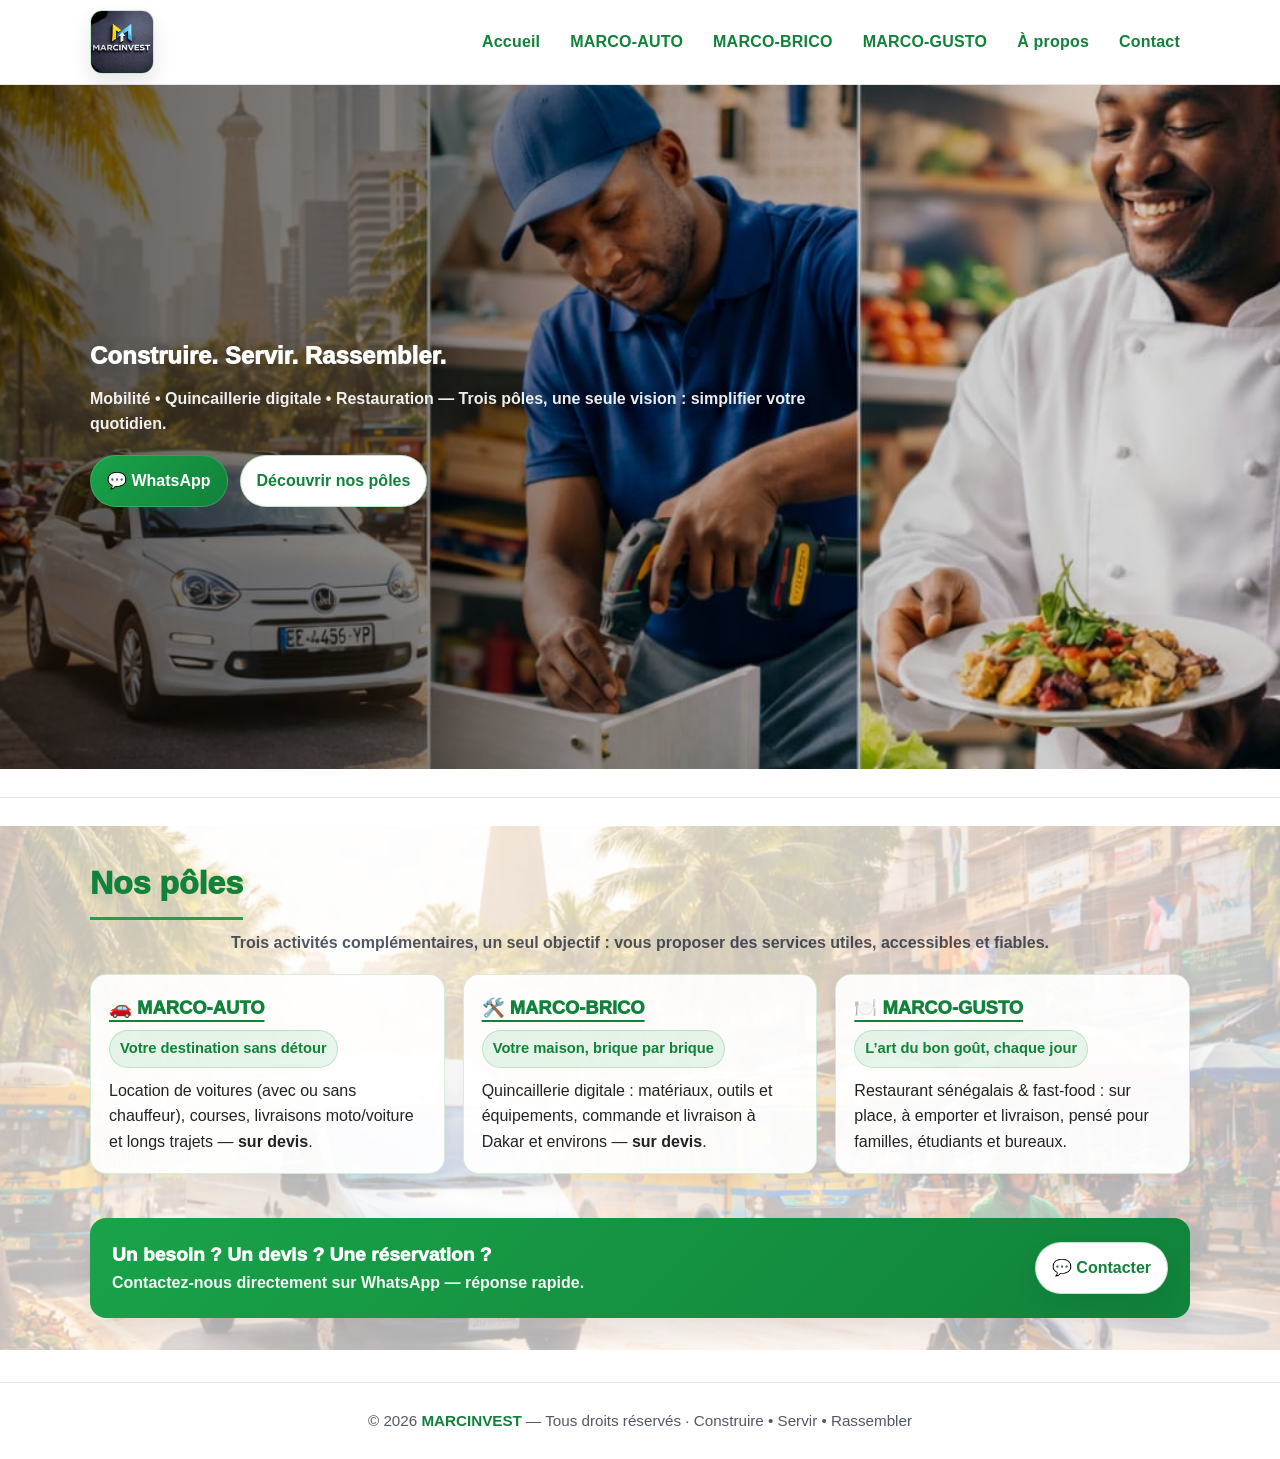
<file: index.html>
<!DOCTYPE html>
<html lang="fr">
<head>
  <meta charset="UTF-8" />
  <meta name="viewport" content="width=device-width, initial-scale=1.0" />
  <title>MARCINVEST — Mobilité • Quincaillerie • Restauration</title>
  <meta name="description" content="MARCINVEST : MARCO-AUTO, MARCO-BRICO et MARCO-GUSTO. Trois pôles, une seule vision : simplifier votre quotidien." />
  <link rel="stylesheet" href="style.css" />
</head>
<body class="home">

  <!-- NAV -->
  <div class="nav">
    <div class="container nav-inner">

      <a class="brand" href="index.html" aria-label="MARCINVEST">
        <img class="brand-logo" src="MEDIA/marcinvest.jpeg" alt="Logo MARCINVEST">
      </a>

      <div class="nav-links">
        <a href="index.html">Accueil</a>
        <a href="marco-auto.html">MARCO-AUTO</a>
        <a href="marco-brico.html">MARCO-BRICO</a>
        <a href="marco-gusto.html">MARCO-GUSTO</a>
        <a href="apropos.html">À propos</a>
        <a href="contact.html">Contact</a>
      </div>

    </div>
  </div>

  <!-- HERO -->
  <header class="hero">
    <div class="container hero-content">
      <p class="hero-slogan">Construire. Servir. Rassembler.</p>
      <p class="hero-sub">
        Mobilité • Quincaillerie digitale • Restauration — Trois pôles, une seule vision : simplifier votre quotidien.
      </p>

      <div class="hero-actions">
        <a class="btn" href="https://wa.me/221773916532" target="_blank" rel="noopener">💬 WhatsApp</a>
        <a class="btn secondary" href="#poles">Découvrir nos pôles</a>
      </div>
    </div>
  </header>

  <hr class="hr" />

  <!-- POLES -->
  <section class="section" id="poles">
    <div class="container">
      <h2 class="section-title">Nos pôles</h2>
      <p class="section-sub">
        Trois activités complémentaires, un seul objectif : vous proposer des services utiles, accessibles et fiables.
      </p>

      <div class="cards">
        <article class="card">
          <h3>🚗 MARCO-AUTO</h3>
          <div class="tagline">Votre destination sans détour</div>
          <p>
            Location de voitures (avec ou sans chauffeur), courses, livraisons moto/voiture et longs trajets — <strong>sur devis</strong>.
          </p>
        </article>

        <article class="card">
          <h3>🛠️ MARCO-BRICO</h3>
          <div class="tagline">Votre maison, brique par brique</div>
          <p>
            Quincaillerie digitale : matériaux, outils et équipements, commande et livraison à Dakar et environs — <strong>sur devis</strong>.
          </p>
        </article>

        <article class="card">
          <h3>🍽️ MARCO-GUSTO</h3>
          <div class="tagline">L’art du bon goût, chaque jour</div>
          <p>
            Restaurant sénégalais & fast-food : sur place, à emporter et livraison, pensé pour familles, étudiants et bureaux.
          </p>
        </article>
      </div>

      <div class="cta">
        <div>
          <h3>Un besoin ? Un devis ? Une réservation ?</h3>
          <p>Contactez-nous directement sur WhatsApp — réponse rapide.</p>
        </div>
        <a class="btn secondary" href="https://wa.me/221773916532" target="_blank" rel="noopener">💬 Contacter</a>
      </div>
    </div>
  </section>

  <footer class="footer">
    © 2026 <strong>MARCINVEST</strong> — Tous droits réservés · Construire • Servir • Rassembler
  </footer>

</body>
</html>
</file>
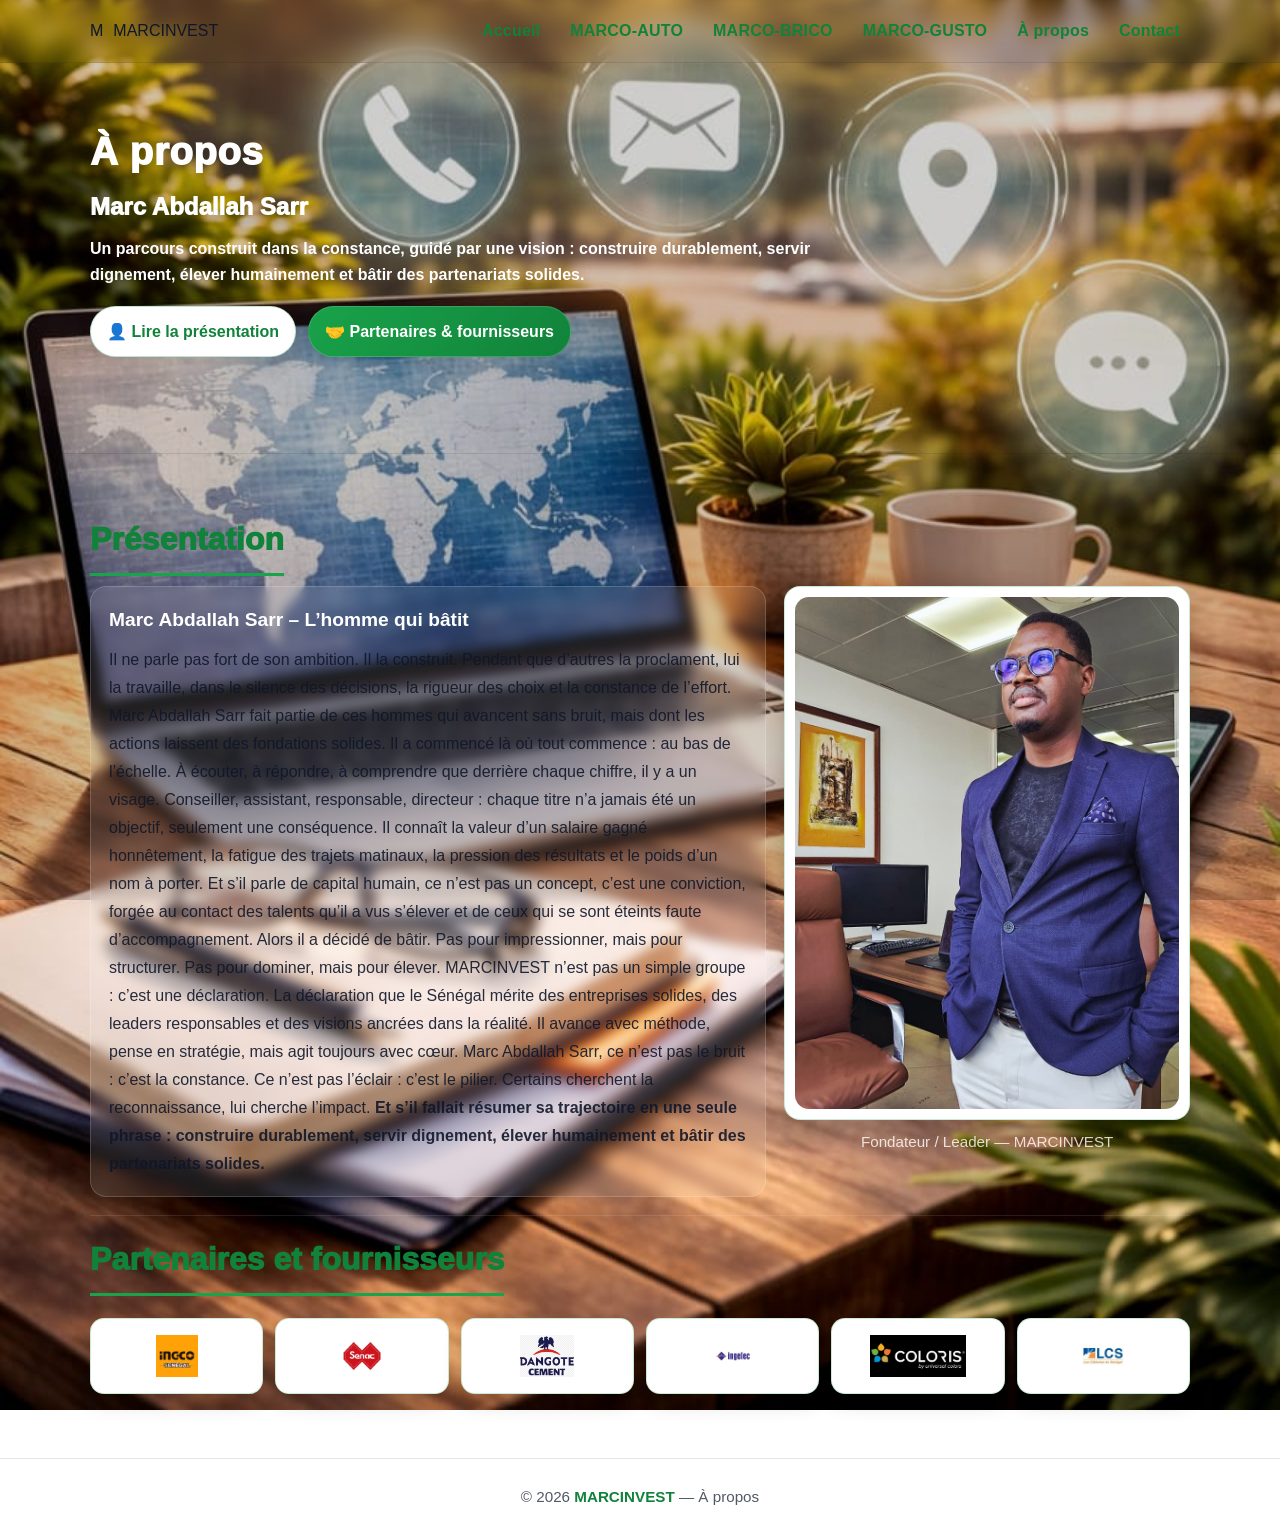
<file: apropos.html>
<!-- apropos.html (corrigé) -->
<!DOCTYPE html>
<html lang="fr">
<head>
  <meta charset="UTF-8" />
  <meta name="viewport" content="width=device-width, initial-scale=1.0" />
  <title>À propos — Marc Abdallah Sarr | MARCINVEST</title>
  <meta name="description" content="Présentation de Marc Abdallah Sarr et partenaires/fournisseurs MARCO-BRICO." />
  <link rel="stylesheet" href="style.css" />
  <style>
    /* Mise en page bio (texte gauche / photo droite) */
    .bio{
      display:grid;
      grid-template-columns: 1.25fr 0.75fr;
      gap: 18px;
      align-items: start;
    }
    .bio-card{
      background: rgba(255,255,255,0.06);
      border: 1px solid rgba(255,255,255,0.10);
      border-radius: var(--radius);
      padding: 18px;
    }
    .bio-title{
      margin:0 0 10px;
      font-size: 1.2rem;
      font-weight: 900;
      color: #ffffff;
    }
    .bio-text{
      margin:0;
      opacity:.9;
      line-height: 1.75;
    }
    .photo{
      background:#ffffff;
      border-radius: var(--radius);
      padding: 10px;
      border: 1px solid rgba(25,163,74,0.22);
      box-shadow: 0 12px 26px rgba(0,0,0,0.22);
    }
    .photo img{
      width:100%;
      height:auto;
      border-radius: 14px;
      display:block;
    }
    .caption{
      margin: 10px 0 0;
      text-align:center;
      color: rgba(255,255,255,0.80);
      font-size: .95rem;
    }

    /* Partenaires */
    .partners-wrap{
      margin-top: 18px;
      padding-top: 18px;
      border-top: 1px solid rgba(255,255,255,0.10);
    }
    .partner-grid{
      margin-top: 12px;
      display:grid;
      grid-template-columns: repeat(6, minmax(0, 1fr));
      gap: 12px;
      align-items:center;
    }
    .partner-item{
      background:#ffffff;
      border-radius: 14px;
      border: 1px solid rgba(25,163,74,0.22);
      padding: 14px;
      min-height: 76px;
      display:flex;
      align-items:center;
      justify-content:center;
      box-shadow: 0 10px 20px rgba(0,0,0,0.14);
    }
    .partner-item img{
      max-width:100%;
      max-height: 42px; /* hauteur uniforme */
      width:auto;
      height:auto;
      object-fit: contain;
      display:block;
    }

    @media (max-width: 980px){
      .bio{grid-template-columns: 1fr;}
      .partner-grid{grid-template-columns: repeat(3, minmax(0,1fr));}
    }
    @media (max-width: 520px){
      .partner-grid{grid-template-columns: repeat(2, minmax(0,1fr));}
    }
  </style>
</head>

<body class="page-final">

  <!-- NAV -->
  <div class="nav">
    <div class="container nav-inner">
      <div class="brand">
        <div class="brand-badge">M</div>
        <span>MARCINVEST</span>
      </div>

      <div class="nav-links">
        <a href="index.html">Accueil</a>
        <a href="marco-auto.html">MARCO-AUTO</a>
        <a href="marco-brico.html">MARCO-BRICO</a>
        <a href="marco-gusto.html">MARCO-GUSTO</a>
        <a href="apropos.html">À propos</a>
        <a href="contact.html">Contact</a>
      </div>
    </div>
  </div>

  <header class="hero">
    <div class="container hero-grid">
      <div class="hero-left">
        <h1 class="hero-title">À propos</h1>
        <p class="hero-slogan">Marc Abdallah Sarr</p>
        <p class="hero-sub">
          Un parcours construit dans la constance, guidé par une vision : construire durablement, servir dignement,
          élever humainement et bâtir des partenariats solides.
        </p>
        <div class="hero-actions">
          <a class="btn secondary" href="#bio">👤 Lire la présentation</a>
          <a class="btn" href="#partenaires">🤝 Partenaires & fournisseurs</a>
        </div>
      </div>
    </div>
  </header>

  <hr class="hr" />

  <main class="section">
    <div class="container">

      <section id="bio">
        <h2 class="section-title">Présentation</h2>

        <div class="bio">
          <div class="bio-card">
            <h3 class="bio-title">Marc Abdallah Sarr – L’homme qui bâtit</h3>
            <p class="bio-text">
              Il ne parle pas fort de son ambition. Il la construit. Pendant que d’autres la proclament, lui la travaille,
              dans le silence des décisions, la rigueur des choix et la constance de l’effort. Marc Abdallah Sarr fait partie
              de ces hommes qui avancent sans bruit, mais dont les actions laissent des fondations solides. Il a commencé là
              où tout commence : au bas de l’échelle. À écouter, à répondre, à comprendre que derrière chaque chiffre, il y a
              un visage. Conseiller, assistant, responsable, directeur : chaque titre n’a jamais été un objectif, seulement une
              conséquence. Il connaît la valeur d’un salaire gagné honnêtement, la fatigue des trajets matinaux, la pression
              des résultats et le poids d’un nom à porter. Et s’il parle de capital humain, ce n’est pas un concept, c’est une
              conviction, forgée au contact des talents qu’il a vus s’élever et de ceux qui se sont éteints faute
              d’accompagnement. Alors il a décidé de bâtir. Pas pour impressionner, mais pour structurer. Pas pour dominer,
              mais pour élever. MARCINVEST n’est pas un simple groupe : c’est une déclaration. La déclaration que le Sénégal
              mérite des entreprises solides, des leaders responsables et des visions ancrées dans la réalité. Il avance avec
              méthode, pense en stratégie, mais agit toujours avec cœur. Marc Abdallah Sarr, ce n’est pas le bruit : c’est la
              constance. Ce n’est pas l’éclair : c’est le pilier. Certains cherchent la reconnaissance, lui cherche l’impact.
              <strong>Et s’il fallait résumer sa trajectoire en une seule phrase : construire durablement, servir dignement,
              élever humainement et bâtir des partenariats solides.</strong>
            </p>
          </div>

          <div>
            <div class="photo">
              <img src="MEDIA/marc.jpeg" alt="Photo de Marc Abdallah Sarr" loading="lazy" />
            </div>
            <p class="caption">Fondateur / Leader — MARCINVEST</p>
          </div>
        </div>
      </section>

      <section id="partenaires" class="partners-wrap">
        <h2 class="section-title">Partenaires et fournisseurs</h2>

        <div class="partner-grid" aria-label="Logos partenaires et fournisseurs MARCO-BRICO">
          <div class="partner-item"><img src="MEDIA/ingco.jpeg" alt="INGCO" loading="lazy"></div>
          <div class="partner-item"><img src="MEDIA/senac.jpeg" alt="SENAC" loading="lazy"></div>
          <div class="partner-item"><img src="MEDIA/dangote.jpeg" alt="Dangote Cement Sénégal" loading="lazy"></div>
          <div class="partner-item"><img src="MEDIA/ingelec.jpeg" alt="INGELEC" loading="lazy"></div>
          <div class="partner-item"><img src="MEDIA/coloris.jpeg" alt="COLORIS" loading="lazy"></div>
          <div class="partner-item"><img src="MEDIA/lcs.jpeg" alt="LCS - Les Câbleries du Sénégal" loading="lazy"></div>
        </div>
      </section>

    </div>
  </main>

  <footer class="footer">
    © 2026 <strong>MARCINVEST</strong> — À propos
  </footer>

</body>
</html>
</file>
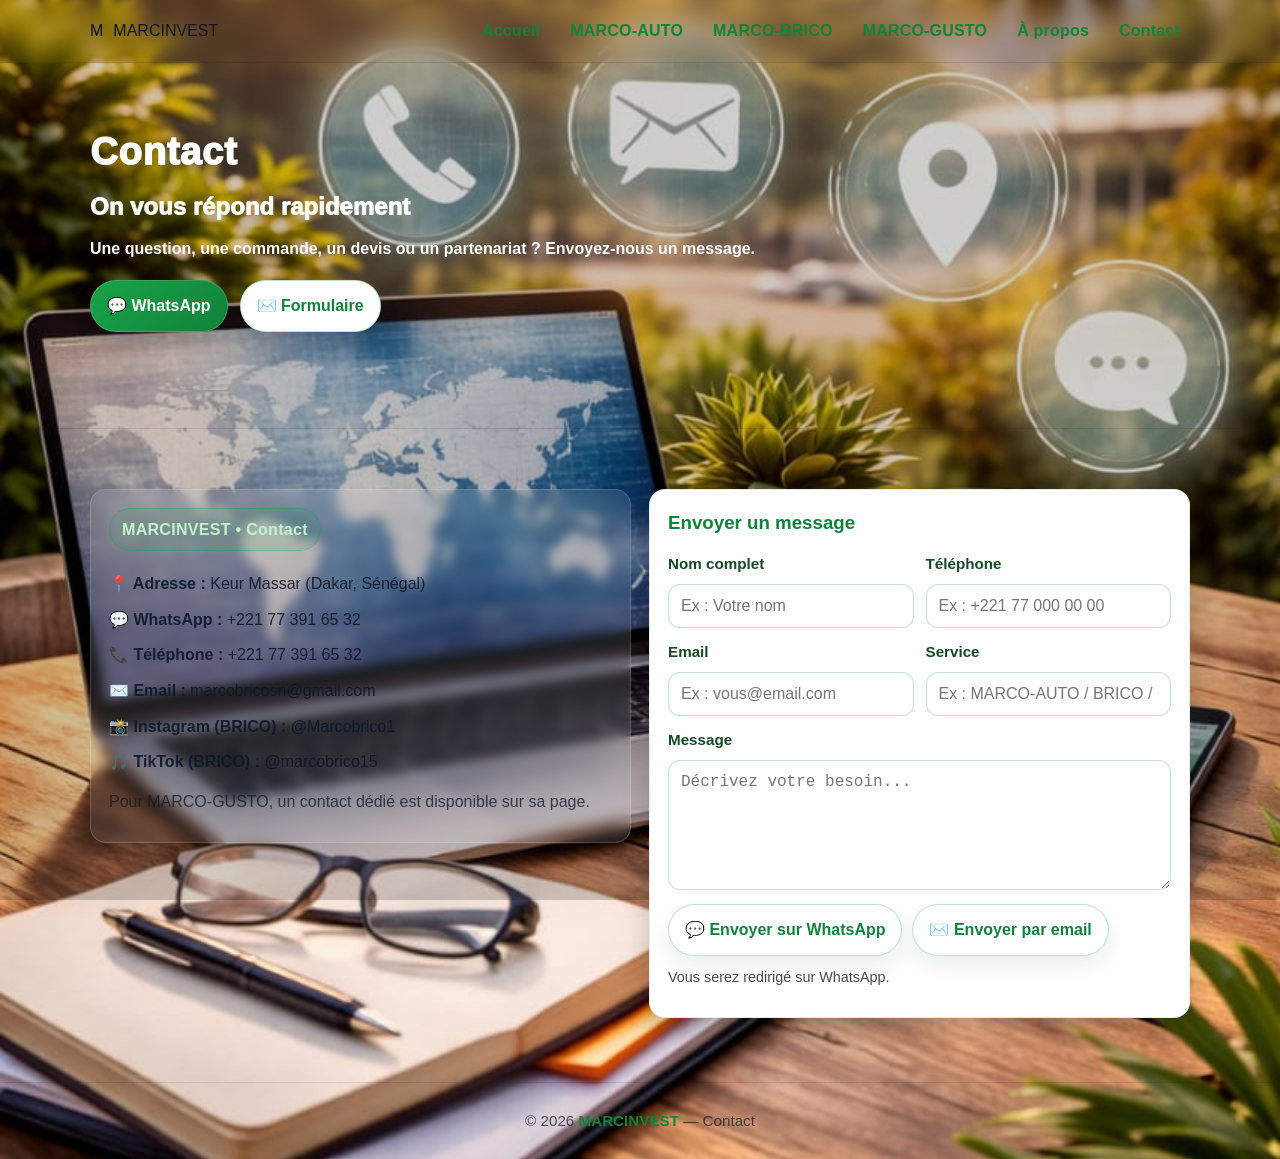
<file: contact.html>
<!-- contact.html (corrigé : submit supprimé, format MEDIA/img.jpeg conservé) -->
<!DOCTYPE html>
<html lang="fr">
<head>
  <meta charset="UTF-8" />
  <meta name="viewport" content="width=device-width, initial-scale=1.0" />
  <title>Contact — MARCINVEST</title>
  <meta name="description" content="Contactez MARCINVEST : MARCO-AUTO, MARCO-BRICO, MARCO-GUSTO." />
  <link rel="stylesheet" href="style.css" />
  <style>
    /* Contact (vert/blanc) */
    .contact-wrap{
      display:grid;
      grid-template-columns: 1fr 1fr;
      gap: 18px;
      align-items: start;
    }
    .contact-info{
      background: rgba(255,255,255,0.06);
      border-radius: var(--radius);
      padding: 18px;
      border: 1px solid rgba(255,255,255,0.10);
    }
    .contact-info p{margin: 10px 0; opacity:.9;}
    .contact-badge{
      display:inline-block;
      padding: 8px 12px;
      border-radius: 999px;
      background: rgba(25,163,74,0.12);
      color: #bff2cf;
      border: 1px solid rgba(25,163,74,0.35);
      font-weight: 900;
      letter-spacing: .3px;
      margin-bottom: 10px;
    }

    .form-card{
      background: #ffffff;
      color: #111;
      border-radius: var(--radius);
      padding: 18px;
      box-shadow: 0 10px 30px rgba(0,0,0,0.22);
      border: 1px solid rgba(0,0,0,0.08);
    }
    .form-card h3{margin:0 0 14px; color: var(--green-dark);}
    .form-grid{
      display:grid;
      grid-template-columns: 1fr 1fr;
      gap: 12px;
    }
    .field{display:flex; flex-direction:column; gap:8px;}
    .field label{font-weight:900; font-size:0.95rem; color:#144a25;}
    .field input,
    .field textarea{
      border: 1px solid rgba(17,130,58,0.25);
      border-radius: 12px;
      padding: 12px 12px;
      font-size: 1rem;
      outline: none;
      transition: border-color .2s ease, box-shadow .2s ease;
      background: #fff;
    }
    .field input:focus,
    .field textarea:focus{
      border-color: var(--green);
      box-shadow: 0 0 0 4px rgba(25,163,74,0.18);
    }
    .field textarea{min-height: 130px; resize: vertical;}

    .form-actions{
      margin-top: 14px;
      display:flex;
      gap: 10px;
      align-items:center;
      flex-wrap: wrap;
    }
    .hint{font-size:0.9rem; color:#2a2a2a; opacity:0.85;}
    #formStatus{margin:10px 0 0;}

    @media (max-width: 900px){
      .contact-wrap{grid-template-columns: 1fr;}
      .form-grid{grid-template-columns: 1fr;}
    }
  </style>
</head>

<body class="page-final">

  <!-- NAV -->
  <div class="nav">
    <div class="container nav-inner">
      <div class="brand">
        <div class="brand-badge">M</div>
        <span>MARCINVEST</span>
      </div>

      <div class="nav-links">
        <a href="index.html">Accueil</a>
        <a href="marco-auto.html">MARCO-AUTO</a>
        <a href="marco-brico.html">MARCO-BRICO</a>
        <a href="marco-gusto.html">MARCO-GUSTO</a>
        <a href="apropos.html">À propos</a>
        <a href="contact.html">Contact</a>
      </div>
    </div>
  </div>

  <header class="hero">
    <div class="container hero-grid">
      <div class="hero-left">
        <h1 class="hero-title">Contact</h1>
        <p class="hero-slogan">On vous répond rapidement</p>
        <p class="hero-sub">
          Une question, une commande, un devis ou un partenariat ? Envoyez-nous un message.
        </p>
        <div class="hero-actions">
          <a class="btn" href="https://wa.me/221773916532" target="_blank" rel="noopener">💬 WhatsApp</a>
          <a class="btn secondary" href="#form">✉️ Formulaire</a>
        </div>
      </div>
    </div>
  </header>

  <hr class="hr" />

  <main class="section" id="form">
    <div class="container">

      <div class="contact-wrap">
        <div class="contact-info">
          <div class="contact-badge">MARCINVEST • Contact</div>

          <!-- Remplace l'adresse par celle du flyer -->
          <p><strong>📍 Adresse :</strong> Keur Massar (Dakar, Sénégal)</p>

          <p><strong>💬 WhatsApp :</strong> +221 77 391 65 32</p>
          <p><strong>📞 Téléphone :</strong> +221 77 391 65 32</p>
          <p><strong>✉️ Email :</strong> marcobricosn@gmail.com</p>

          <p><strong>📸 Instagram (BRICO) :</strong> @Marcobrico1</p>
          <p><strong>🎵 TikTok (BRICO) :</strong> @marcobrico15</p>

          <p style="opacity:0.75; margin-top:14px;">
            Pour MARCO-GUSTO, un contact dédié est disponible sur sa page.
          </p>
        </div>

        <div class="form-card">
          <h3>Envoyer un message</h3>

          <form id="contactForm" onsubmit="return false;">
            <div class="form-grid">
              <div class="field">
                <label for="nom">Nom complet</label>
                <input id="nom" name="nom" type="text" placeholder="Ex : Votre nom" required />
              </div>

              <div class="field">
                <label for="tel">Téléphone</label>
                <input id="tel" name="tel" type="tel" placeholder="Ex : +221 77 000 00 00" />
              </div>

              <div class="field">
                <label for="email">Email</label>
                <input id="email" name="email" type="email" placeholder="Ex : vous@email.com" required />
              </div>

              <div class="field">
                <label for="service">Service</label>
                <input id="service" name="service" type="text" placeholder="Ex : MARCO-AUTO / BRICO / GUSTO" />
              </div>

              <div class="field" style="grid-column: 1 / -1;">
                <label for="message">Message</label>
                <textarea id="message" name="message" placeholder="Décrivez votre besoin..." required></textarea>
              </div>
            </div>

            <div class="form-actions">
              <a class="btn secondary" id="waSend" href="#" target="_blank" rel="noopener">💬 Envoyer sur WhatsApp</a>
              <a class="btn secondary" id="mailSend" href="#">✉️ Envoyer par email</a>
              <span class="hint">Vous serez redirigé sur WhatsApp.</span>
            </div>

            <p id="formStatus" class="hint"></p>
          </form>
        </div>
      </div>

    </div>
  </main>

  <footer class="footer">
    © 2026 <strong>MARCINVEST</strong> — Contact
  </footer>

  <script>
    // Génère les liens WhatsApp & mail à partir des champs (sans submit)
    const form = document.getElementById('contactForm');
    const statusEl = document.getElementById('formStatus');
    const waBtn = document.getElementById('waSend');
    const mailBtn = document.getElementById('mailSend');

    const WHATSAPP_NUMBER = '221773916532';
    const CONTACT_EMAIL = 'marcobricosn@gmail.com';

    function buildMessage() {
      const nom = document.getElementById('nom')?.value?.trim() || '';
      const tel = document.getElementById('tel')?.value?.trim() || '';
      const email = document.getElementById('email')?.value?.trim() || '';
      const service = document.getElementById('service')?.value?.trim() || '';
      const message = document.getElementById('message')?.value?.trim() || '';

      return [
        'Bonjour MARCINVEST,',
        '',
        `Nom : ${nom}`,
        tel ? `Téléphone : ${tel}` : null,
        `Email : ${email}`,
        service ? `Service : ${service}` : null,
        '',
        'Message :',
        message
      ].filter(Boolean).join('\n');
    }

    function refreshLinks() {
      const text = buildMessage();
      const waUrl = `https://wa.me/${WHATSAPP_NUMBER}?text=${encodeURIComponent(text)}`;
      const mailUrl = `mailto:${CONTACT_EMAIL}?subject=${encodeURIComponent('Contact MARCINVEST')}&body=${encodeURIComponent(text)}`;

      if (waBtn) waBtn.href = waUrl;
      if (mailBtn) mailBtn.href = mailUrl;

      if (statusEl) statusEl.textContent = "";
    }

    if (form) {
      form.addEventListener('input', refreshLinks);
      refreshLinks();
    }
  </script>

</body>
</html>
</file>
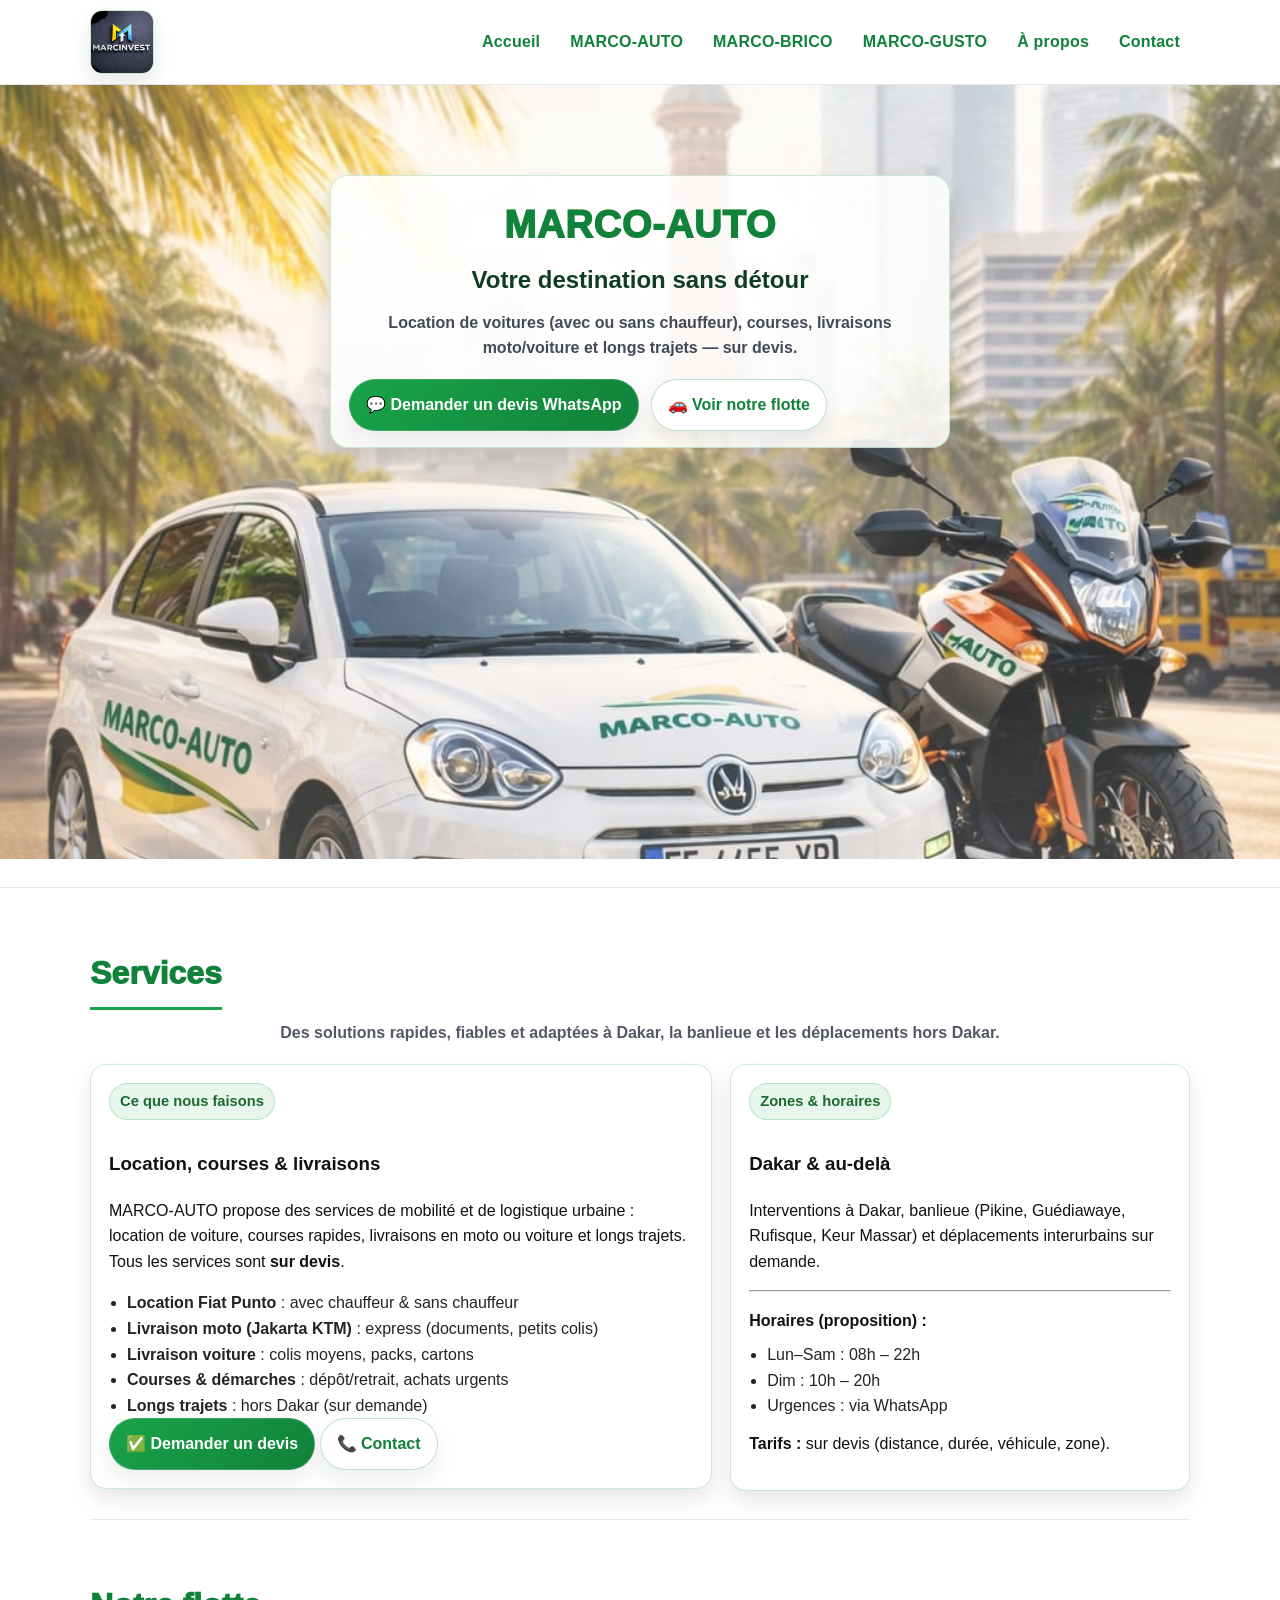
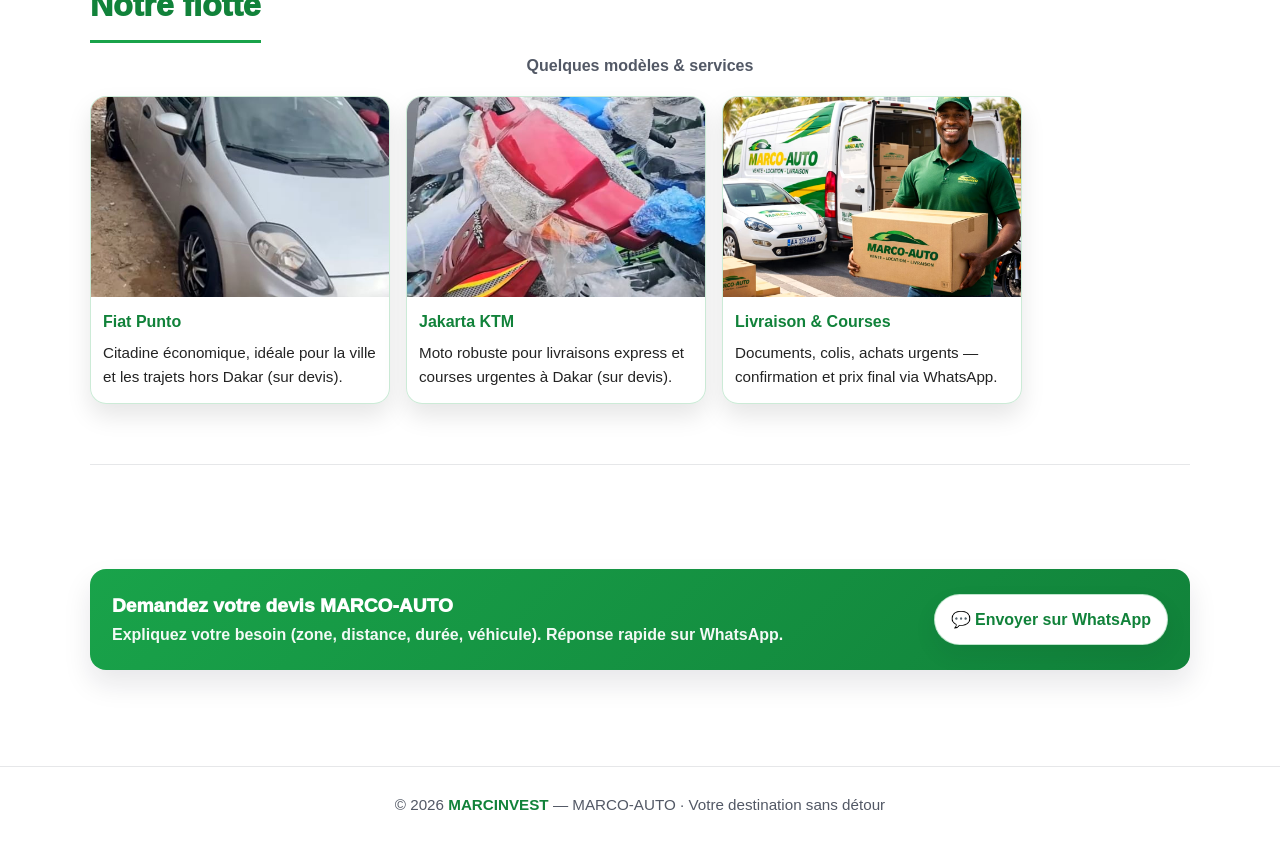
<file: marco-auto.html>
<!DOCTYPE html>
<html lang="fr">
<head>
  <meta charset="UTF-8" />
  <meta name="viewport" content="width=device-width, initial-scale=1.0" />
  <title>MARCO-AUTO — Votre destination sans détour</title>
  <meta name="description" content="MARCO-AUTO : location de voiture (avec ou sans chauffeur), courses, livraisons moto/voiture et longs trajets — sur devis." />
  <link rel="stylesheet" href="style.css" />
</head>

<!-- ✅ Important : cette classe rend auto-bg UNIQUE à cette page -->
<body class="page-auto">

  <!-- NAV -->
  <div class="nav">
    <div class="container nav-inner">

      <a class="brand" href="index.html" aria-label="MARCINVEST">
        <img class="brand-logo" src="MEDIA/marcinvest.jpeg" alt="Logo MARCINVEST">
      </a>

      <div class="nav-links">
        <a href="index.html">Accueil</a>
        <a href="marco-auto.html">MARCO-AUTO</a>
        <a href="marco-brico.html">MARCO-BRICO</a>
        <a href="marco-gusto.html">MARCO-GUSTO</a>
        <a href="apropos.html">À propos</a>
        <a href="contact.html">Contact</a>
      </div>

    </div>
  </div>

  <!-- HERO (background auto-bg uniquement ici) -->
  <header class="hero hero--auto">
    <div class="container hero-auto-wrap">

      <!-- Bloc compact haut-centre -->
      <div class="hero-auto-card">
        <h1 class="hero-title">MARCO-AUTO</h1>
        <p class="hero-slogan">Votre destination sans détour</p>

        <p class="hero-sub">
          Location de voitures (avec ou sans chauffeur), courses, livraisons moto/voiture et longs trajets — <strong>sur devis</strong>.
        </p>

        <div class="hero-actions">
          <a class="btn" href="https://wa.me/221773916532" target="_blank" rel="noopener">💬 Demander un devis WhatsApp</a>
          <a class="btn secondary" href="#flotte">🚗 Voir notre flotte</a>
        </div>
      </div>

    </div>
  </header>

  <hr class="hr" />

  <main class="section">
    <div class="container">

      <h2 class="section-title">Services</h2>
      <p class="section-sub">
        Des solutions rapides, fiables et adaptées à Dakar, la banlieue et les déplacements hors Dakar.
      </p>

      <div class="two-col">
        <div class="panel">
          <span class="badge">Ce que nous faisons</span>
          <h3 class="panel-title">Location, courses & livraisons</h3>
          <p class="panel-text">
            MARCO-AUTO propose des services de mobilité et de logistique urbaine : location de voiture, courses rapides,
            livraisons en moto ou voiture et longs trajets. Tous les services sont <strong>sur devis</strong>.
          </p>

          <ul class="list">
            <li><strong>Location Fiat Punto</strong> : avec chauffeur & sans chauffeur</li>
            <li><strong>Livraison moto (Jakarta KTM)</strong> : express (documents, petits colis)</li>
            <li><strong>Livraison voiture</strong> : colis moyens, packs, cartons</li>
            <li><strong>Courses & démarches</strong> : dépôt/retrait, achats urgents</li>
            <li><strong>Longs trajets</strong> : hors Dakar (sur demande)</li>
          </ul>

          <div class="panel-actions">
            <a class="btn" href="#devis">✅ Demander un devis</a>
            <a class="btn secondary" href="contact.html">📞 Contact</a>
          </div>
        </div>

        <div class="panel">
          <span class="badge">Zones & horaires</span>
          <h3 class="panel-title">Dakar & au-delà</h3>
          <p class="panel-text">
            Interventions à Dakar, banlieue (Pikine, Guédiawaye, Rufisque, Keur Massar) et déplacements interurbains sur demande.
          </p>

          <hr class="panel-sep" />

          <p class="panel-text" style="margin-bottom:8px;"><strong>Horaires (proposition) :</strong></p>
          <ul class="list" style="margin-top:0;">
            <li>Lun–Sam : 08h – 22h</li>
            <li>Dim : 10h – 20h</li>
            <li>Urgences : via WhatsApp</li>
          </ul>

          <p class="panel-text" style="margin-top:12px;">
            <strong>Tarifs :</strong> sur devis (distance, durée, véhicule, zone).
          </p>
        </div>
      </div>

      <hr class="hr" />

      <section id="flotte" class="section">
        <h2 class="section-title">Notre flotte</h2>
        <p class="section-sub">Quelques modèles & services</p>

        <div class="fleet">
          <div class="fleet-card">
            <div class="fleet-media">
              <img src="MEDIA/fiat.jpeg" alt="Fiat Punto - MARCO-AUTO" loading="lazy">
            </div>
            <div class="fleet-body">
              <p class="fleet-title">Fiat Punto</p>
              <p class="fleet-desc">Citadine économique, idéale pour la ville et les trajets hors Dakar (sur devis).</p>
            </div>
          </div>

          <div class="fleet-card">
            <div class="fleet-media">
              <img src="MEDIA/jakarta.jpeg" alt="Jakarta KTM - MARCO-AUTO" loading="lazy">
            </div>
            <div class="fleet-body">
              <p class="fleet-title">Jakarta KTM</p>
              <p class="fleet-desc">Moto robuste pour livraisons express et courses urgentes à Dakar (sur devis).</p>
            </div>
          </div>

          <div class="fleet-card">
            <div class="fleet-media">
              <img src="MEDIA/livraison.jpeg" alt="Service de livraison - MARCO-AUTO" loading="lazy">
            </div>
            <div class="fleet-body">
              <p class="fleet-title">Livraison & Courses</p>
              <p class="fleet-desc">Documents, colis, achats urgents — confirmation et prix final via WhatsApp.</p>
            </div>
          </div>
        </div>
      </section>

      <hr class="hr" />

      <section id="devis" class="section">
        <div class="cta">
          <div>
            <h3>Demandez votre devis MARCO-AUTO</h3>
            <p>Expliquez votre besoin (zone, distance, durée, véhicule). Réponse rapide sur WhatsApp.</p>
          </div>
          <a class="btn secondary"
             href="https://wa.me/221773916532?text=Bonjour%20MARCO-AUTO%2C%20je%20souhaite%20un%20devis.%0A%0AService%20:%20(Location%20%2F%20Livraison%20%2F%20Course%20%2F%20Long%20trajet)%0AZone%20:%20%0ADate%20%2F%20Heure%20:%20%0AD%C3%A9tails%20:%20"
             target="_blank" rel="noopener">💬 Envoyer sur WhatsApp</a>
        </div>
      </section>

    </div>
  </main>

  <footer class="footer">
    © 2026 <strong>MARCINVEST</strong> — MARCO-AUTO · Votre destination sans détour
  </footer>

</body>
</html>
</file>
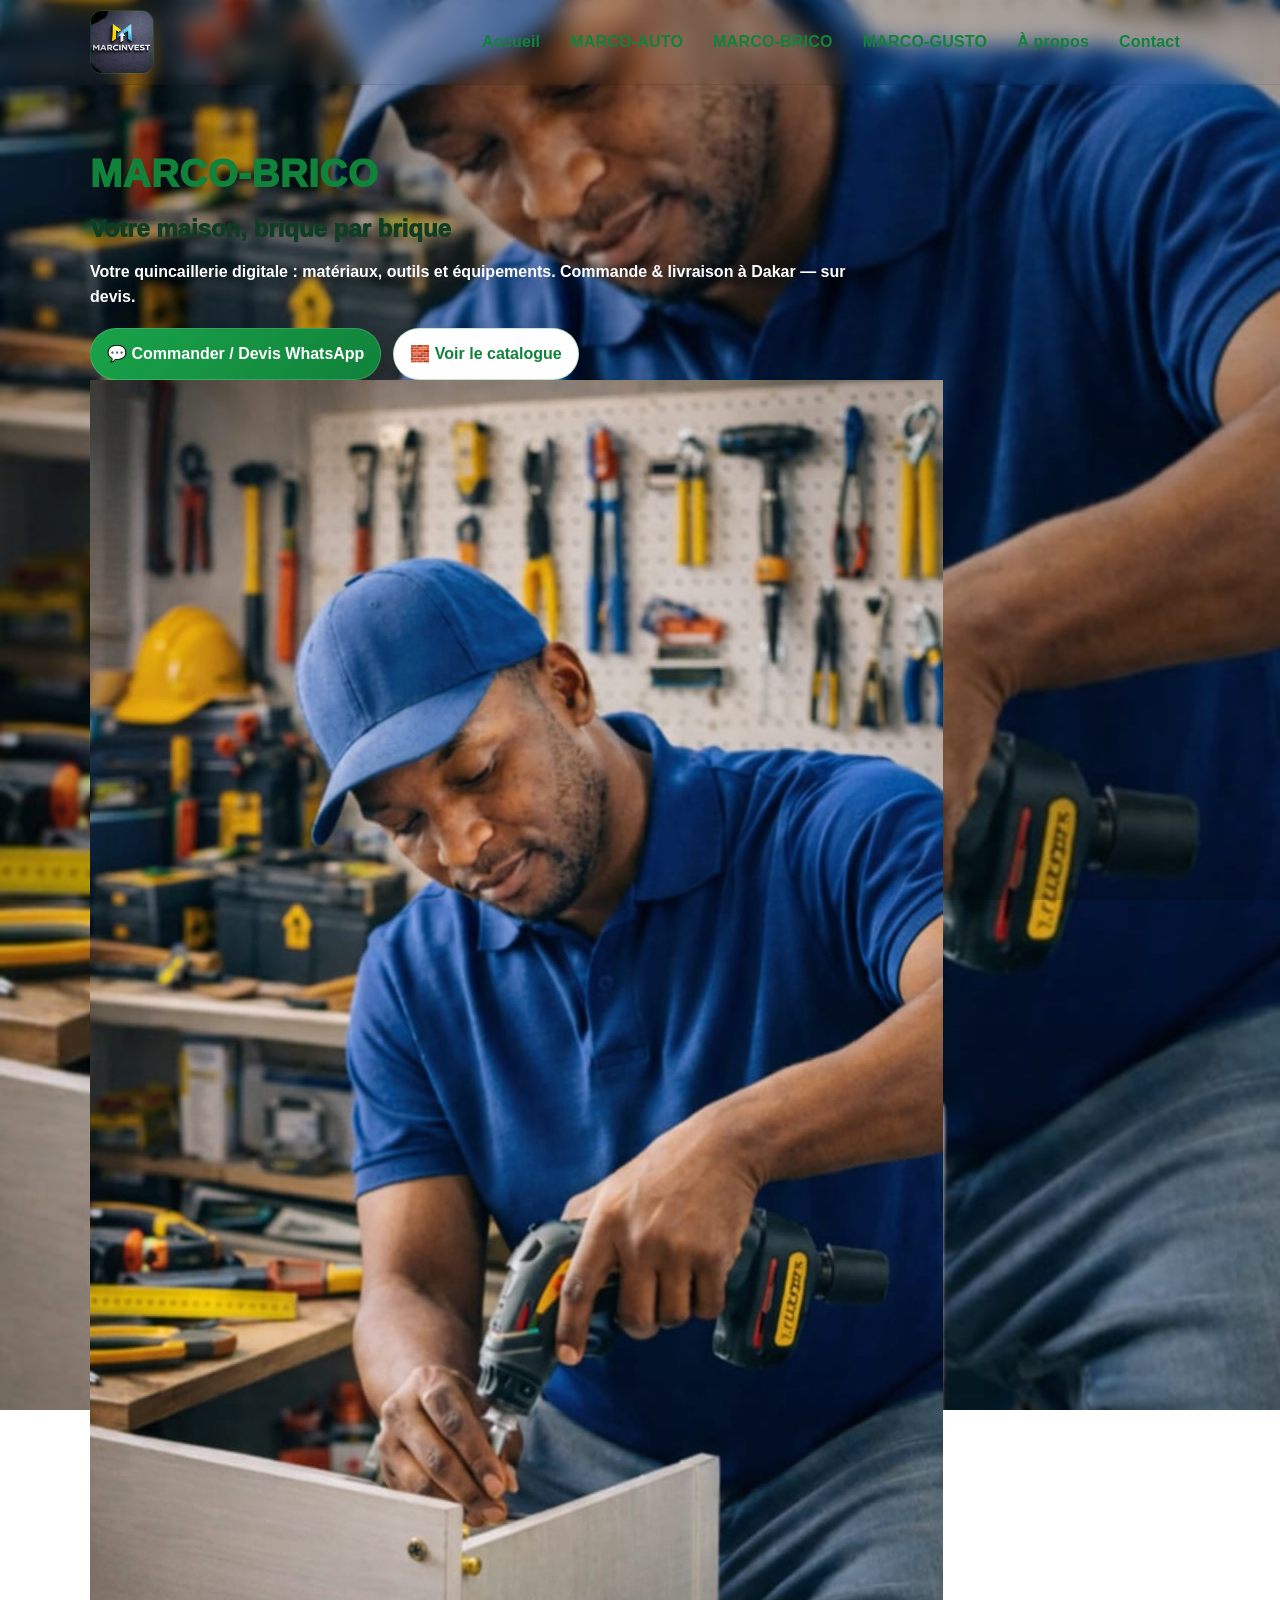
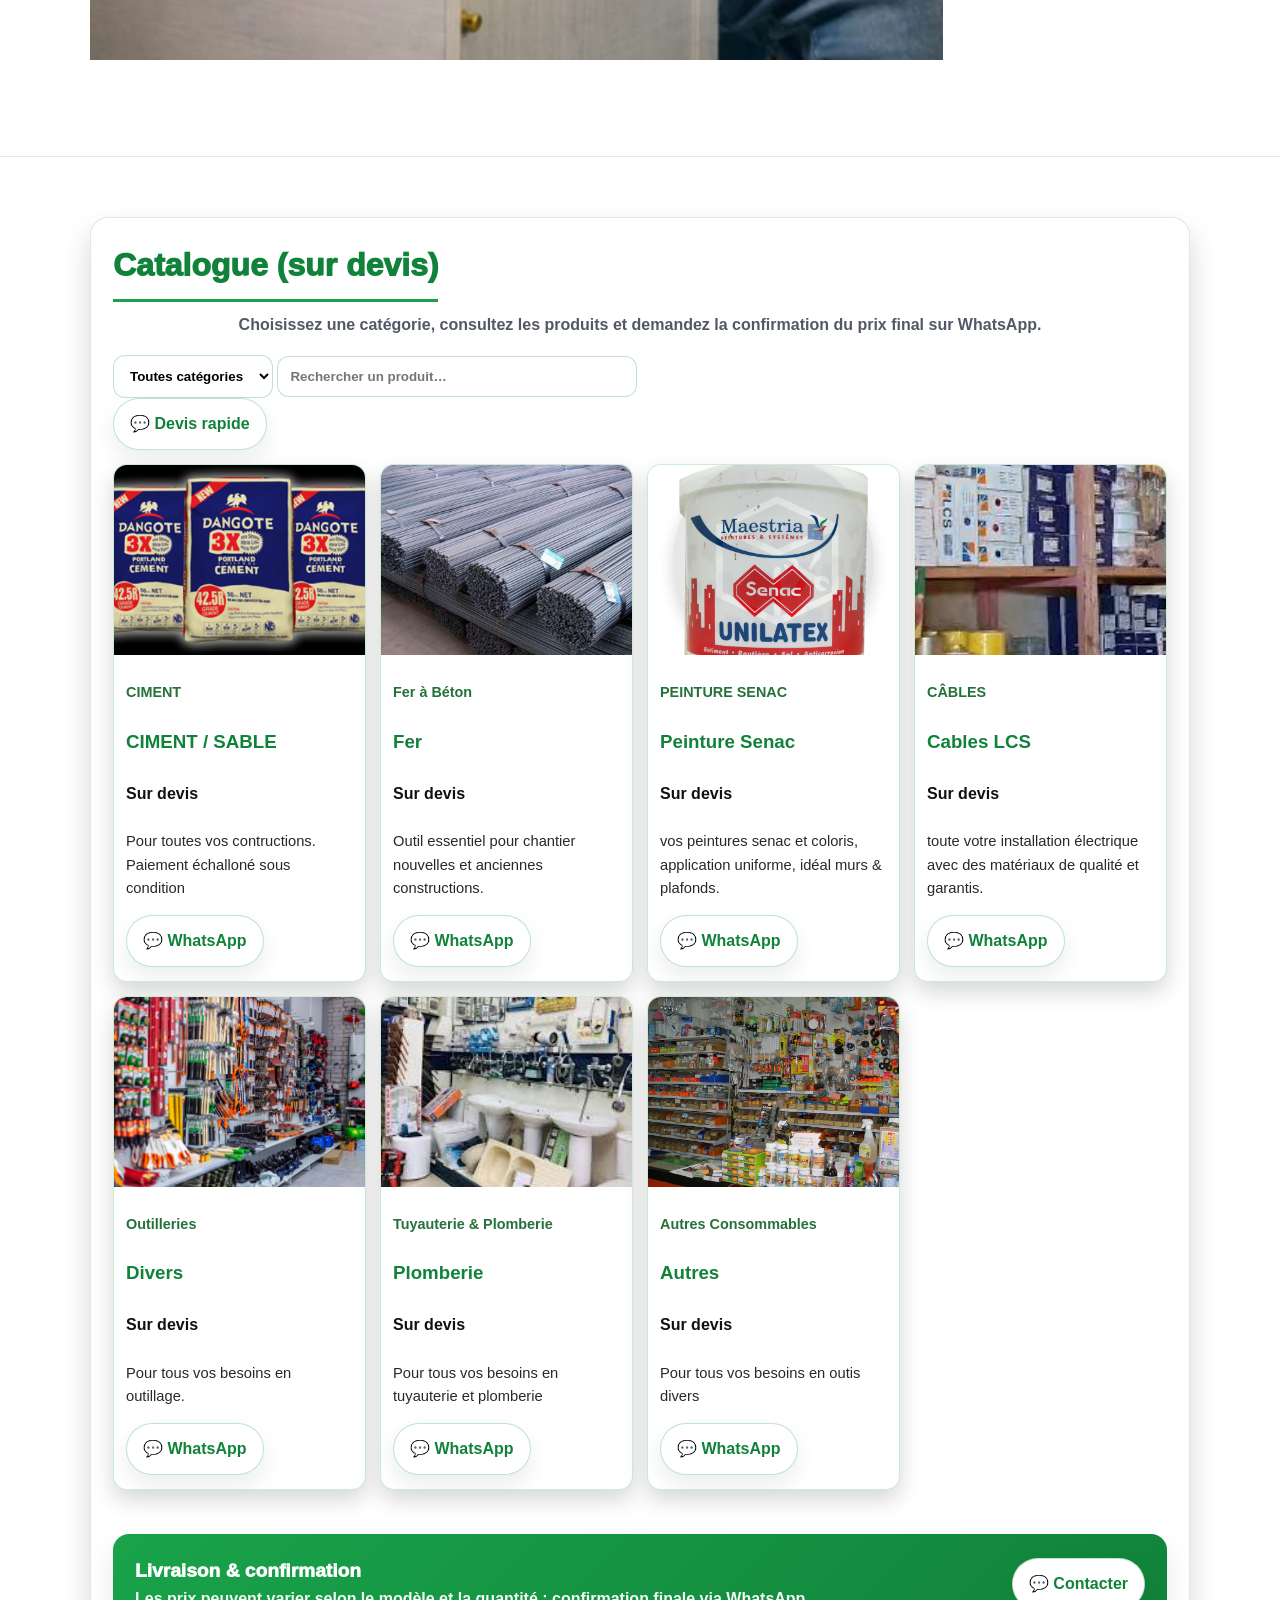
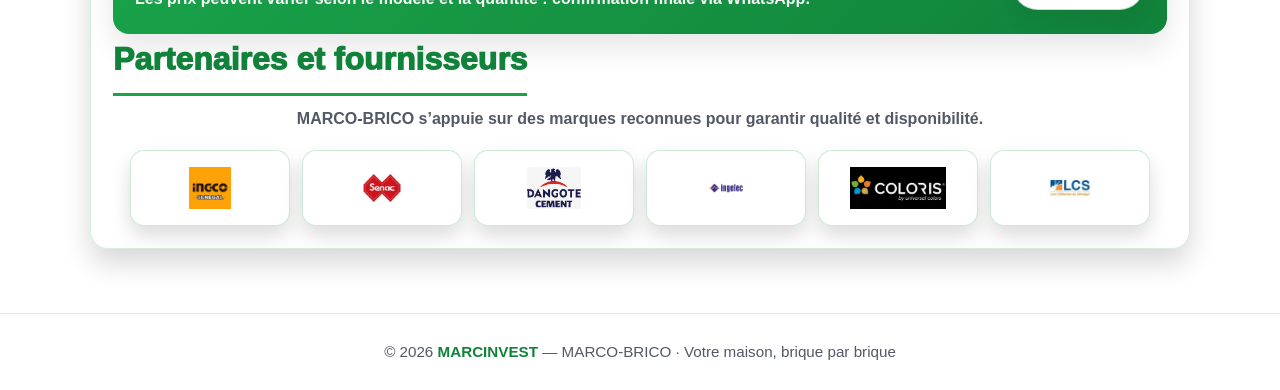
<file: marco-brico.html>
<!DOCTYPE html>
<html lang="fr">
<head>
  <meta charset="UTF-8" />
  <meta name="viewport" content="width=device-width, initial-scale=1.0" />
  <title>MARCO-BRICO — Votre maison, brique par brique</title>
  <meta name="description" content="MARCO-BRICO : quincaillerie digitale à Dakar. Matériaux, outils, équipements — commande et livraison sur devis." />
  <link rel="stylesheet" href="style.css" />
</head>

<!-- ✅ Important : classe unique pour appliquer brico-bg seulement ici -->
<body class="page-brico">

  <!-- NAV -->
  <div class="nav">
    <div class="container nav-inner">

      <a class="brand" href="index.html" aria-label="MARCINVEST">
        <img class="brand-logo" src="MEDIA/marcinvest.jpeg" alt="Logo MARCINVEST">
      </a>

      <div class="nav-links">
        <a href="index.html">Accueil</a>
        <a href="marco-auto.html">MARCO-AUTO</a>
        <a href="marco-brico.html">MARCO-BRICO</a>
        <a href="marco-gusto.html">MARCO-GUSTO</a>
        <a href="apropos.html">À propos</a>
        <a href="contact.html">Contact</a>
      </div>

    </div>
  </div>

  <!-- HERO -->
  <header class="hero hero--brico">
    <div class="container hero-grid">

      <div class="hero-left hero-card">
        <h1 class="hero-title">MARCO-BRICO</h1>
        <p class="hero-slogan">Votre maison, brique par brique</p>
        <p class="hero-sub">
          Votre quincaillerie digitale : matériaux, outils et équipements.
          Commande & livraison à Dakar — <strong>sur devis</strong>.
        </p>

        <div class="hero-actions">
          <a class="btn" href="https://wa.me/221773916532" target="_blank" rel="noopener">💬 Commander / Devis WhatsApp</a>
          <a class="btn secondary" href="#catalogue">🧱 Voir le catalogue</a>
        </div>
      </div>

      <!-- (Optionnel) mini visuel à droite : tu peux remplacer l’image plus tard -->
      <div class="hero-brico-visual" aria-label="Aperçu MARCO-BRICO">
        <img src="MEDIA/brico-bg.jpeg" alt="Atelier MARCO-BRICO" loading="lazy">
      </div>

    </div>
  </header>

  <hr class="hr" />

  <!-- CATALOGUE -->
  <main class="section section--brico" id="catalogue">
    <div class="container brico-surface">

      <h2 class="section-title section-title--green">Catalogue (sur devis)</h2>
      <p class="section-sub">
        Choisissez une catégorie, consultez les produits et demandez la confirmation du prix final sur WhatsApp.
      </p>

      <!-- Toolbar -->
      <div class="toolbar">
        <div class="toolbar-left">
          <select class="select" id="catSelect" aria-label="Filtrer par catégorie">
            <option value="all">Toutes catégories</option>
            <option value="ciment">CIMENT</option>
            <option value="fer">FER À BETON</option>
            <option value="Câbles">CÂBLES</option>
            <option value="outillerie">DIVERS</option>
            <option value="quincaillerie">OUTILS</option>
            <option value="tuyauterie">TUYAUX</option>
          </select>

          <input class="search" id="searchInput" type="search" placeholder="Rechercher un produit…" aria-label="Rechercher un produit" />
        </div>

        <a class="btn secondary" href="https://wa.me/221773916532?text=Bonjour%20MARCO-BRICO%2C%20je%20veux%20un%20devis%20pour%20%3A%20" target="_blank" rel="noopener">💬 Devis rapide</a>
      </div>

      <!-- Produits -->
      <div class="products" id="productGrid">
        <article class="product" data-cat="ciment" data-name="ciment">
          <div class="p-media"><img src="MEDIA/ciment.png" alt="Ciment et Sable" loading="lazy"></div>
          <div class="p-body">
            <p class="p-cat">CIMENT</p>
            <h3 class="p-title">CIMENT / SABLE</h3>
            <p class="p-price">Sur devis</p>
            <p class="p-note">Pour toutes vos contructions. Paiement échalloné sous condition</p>
            <div class="p-actions">
              <a class="btn secondary" href="https://wa.me/221773916532?text=Bonjour%20MARCO-BRICO%2C%20je%20veux%20commander%20%3A%20Multiprise%20/%20Rallonge.%20Mod%C3%A8le%20%3A%20%20%20Quantit%C3%A9%20%3A%20" target="_blank" rel="noopener">💬 WhatsApp</a>
            </div>
          </div>
        </article>

        <article class="product" data-cat="fer" data-name="fer">
          <div class="p-media"><img src="MEDIA/fer.jpg" alt="fer" loading="lazy"></div>
          <div class="p-body">
            <p class="p-cat">Fer à Béton</p>
            <h3 class="p-title">Fer</h3>
            <p class="p-price">Sur devis</p>
            <p class="p-note">Outil essentiel pour chantier nouvelles et anciennes constructions.</p>
            <div class="p-actions">
              <a class="btn secondary" href="https://wa.me/221773916532?text=Bonjour%20MARCO-BRICO%2C%20je%20veux%20commander%20%3A%20Marteau.%20Quantit%C3%A9%20%3A%20" target="_blank" rel="noopener">💬 WhatsApp</a>
            </div>
          </div>
        </article>

        <article class="product" data-cat="peinture" data-name="PEinture">
          <div class="p-media"><img src="MEDIA/senacp.png" alt="Peinture Senac" loading="lazy"></div>
          <div class="p-body">
            <p class="p-cat">PEINTURE SENAC</p>
            <h3 class="p-title">Peinture Senac</h3>
            <p class="p-price">Sur devis</p>
            <p class="p-note">vos peintures senac et coloris, application uniforme, idéal murs & plafonds.</p>
            <div class="p-actions">
              <a class="btn secondary" href="https://wa.me/221773916532?text=Bonjour%20MARCO-BRICO%2C%20je%20veux%20commander%20%3A%20Niveau%20aluminium.%20Quantit%C3%A9%20%3A%20" target="_blank" rel="noopener">💬 WhatsApp</a>
            </div>
          </div>
        </article>

        <article class="product" data-cat="Câbles" data-name="Câbles">
          <div class="p-media"><img src="MEDIA/cables.jfif" alt="Cables LCS" loading="lazy"></div>
          <div class="p-body">
            <p class="p-cat"> CÂBLES</p>
            <h3 class="p-title">Cables LCS </h3>
            <p class="p-price">Sur devis</p>
            <p class="p-note">toute votre installation électrique avec des matériaux de qualité et garantis.  </p>
            <div class="p-actions">
              <a class="btn secondary" href="https://wa.me/221773916532?text=Bonjour%20MARCO-BRICO%2C%20je%20veux%20commander%20%3A%20Rouleau%20peinture.%20Quantit%C3%A9%20%3A%20" target="_blank" rel="noopener">💬 WhatsApp</a>
            </div>
          </div>
        </article>

        

        <article class="product" data-cat="outillerie" data-name="outillerie">
          <div class="p-media"><img src="MEDIA/tuyau.jpg" alt="outils" loading="lazy"></div>
          <div class="p-body">
            <p class="p-cat">Outilleries</p>
            <h3 class="p-title">Divers</h3>
            <p class="p-price">Sur devis</p>
            <p class="p-note">Pour tous vos besoins en outillage.</p>
            <div class="p-actions">
              <a class="btn secondary" href="https://wa.me/221773916532?text=Bonjour%20MARCO-BRICO%2C%20je%20veux%20un%20devis%20pour%20%3A%20Serrure.%20Type%20%3A%20%20%20Quantit%C3%A9%20%3A%20" target="_blank" rel="noopener">💬 WhatsApp</a>
            </div>
          </div>
        </article>

        <article class="product" data-cat="Tuyauterie" data-name="tuyaux">
          <div class="p-media"><img src="MEDIA/tuyaut.jfif" alt="Tuyau / Plomberie" loading="lazy"></div>
          <div class="p-body">
            <p class="p-cat">Tuyauterie & Plomberie</p>
            <h3 class="p-title">Plomberie</h3>
            <p class="p-price">Sur devis</p>
            <p class="p-note">Pour tous vos besoins en tuyauterie et plomberie </p>
            <div class="p-actions">
              <a class="btn secondary" href="https://wa.me/221773916532?text=Bonjour%20MARCO-BRICO%2C%20je%20veux%20commander%20%3A%20Scotch%20/%20Adh%C3%A9sif.%20Taille%20%3A%20%20%20Quantit%C3%A9%20%3A%20" target="_blank" rel="noopener">💬 WhatsApp</a>
            </div>
          </div>
        </article>
        <article class="product" data-cat="quincaillerie" data-name="consommables">
          <div class="p-media"><img src="MEDIA/quincaillerie.jpg" alt="autres consommables" loading="lazy"></div>
          <div class="p-body">
            <p class="p-cat">Autres Consommables</p>
            <h3 class="p-title">Autres</h3>
            <p class="p-price">Sur devis</p>
            <p class="p-note">Pour tous vos besoins en outis divers</p>
            <div class="p-actions">
              <a class="btn secondary" href="https://wa.me/221773916532?text=Bonjour%20MARCO-BRICO%2C%20je%20veux%20commander%20%3A%20Scotch%20/%20Adh%C3%A9sif.%20Taille%20%3A%20%20%20Quantit%C3%A9%20%3A%20" target="_blank" rel="noopener">💬 WhatsApp</a>
            </div>
          </div>
        </article>

      </div>

      <div class="cta cta--brico">
        <div>
          <h3>Livraison & confirmation</h3>
          <p>Les prix peuvent varier selon le modèle et la quantité : confirmation finale via WhatsApp.</p>
        </div>
        <a class="btn secondary" href="https://wa.me/221773916532" target="_blank" rel="noopener">💬 Contacter</a>
      </div>

      <!-- Partenaires -->
      <div class="partners">
        <h2 class="section-title section-title--green section-title--left">Partenaires et fournisseurs</h2>
        <p class="section-sub section-sub--left">
          MARCO-BRICO s’appuie sur des marques reconnues pour garantir qualité et disponibilité.
        </p>

        <div class="partner-grid" aria-label="Logos partenaires MARCO-BRICO">
          <div class="partner-item"><img src="MEDIA/ingco.jpeg" alt="INGCO" loading="lazy"></div>
          <div class="partner-item"><img src="MEDIA/senac.jpeg" alt="SENAC" loading="lazy"></div>
          <div class="partner-item"><img src="MEDIA/dangote.jpeg" alt="Dangote Cement Sénégal" loading="lazy"></div>
          <div class="partner-item"><img src="MEDIA/ingelec.jpeg" alt="INGELEC" loading="lazy"></div>
          <div class="partner-item"><img src="MEDIA/coloris.jpeg" alt="COLORIS" loading="lazy"></div>
          <div class="partner-item"><img src="MEDIA/lcs.jpeg" alt="LCS - Les Câbleries du Sénégal" loading="lazy"></div>
        </div>
      </div>

    </div>
  </main>

  <footer class="footer">
    © 2026 <strong>MARCINVEST</strong> — MARCO-BRICO · Votre maison, brique par brique
  </footer>

  <script>
    // Filtre simple (catégorie + recherche)
    const catSelect = document.getElementById('catSelect');
    const searchInput = document.getElementById('searchInput');
    const productGrid = document.getElementById('productGrid');

    function applyFilters(){
      const cat = (catSelect.value || 'all').toLowerCase();
      const q = (searchInput.value || '').trim().toLowerCase();

      [...productGrid.children].forEach(card => {
        const c = (card.dataset.cat || '').toLowerCase();
        const name = (card.dataset.name || '').toLowerCase();
        const okCat = (cat === 'all') || (c === cat);
        const okQ = !q || name.includes(q);
        card.style.display = (okCat && okQ) ? '' : 'none';
      });
    }

    catSelect?.addEventListener('change', applyFilters);
    searchInput?.addEventListener('input', applyFilters);
  </script>

</body>
</html>
</file>
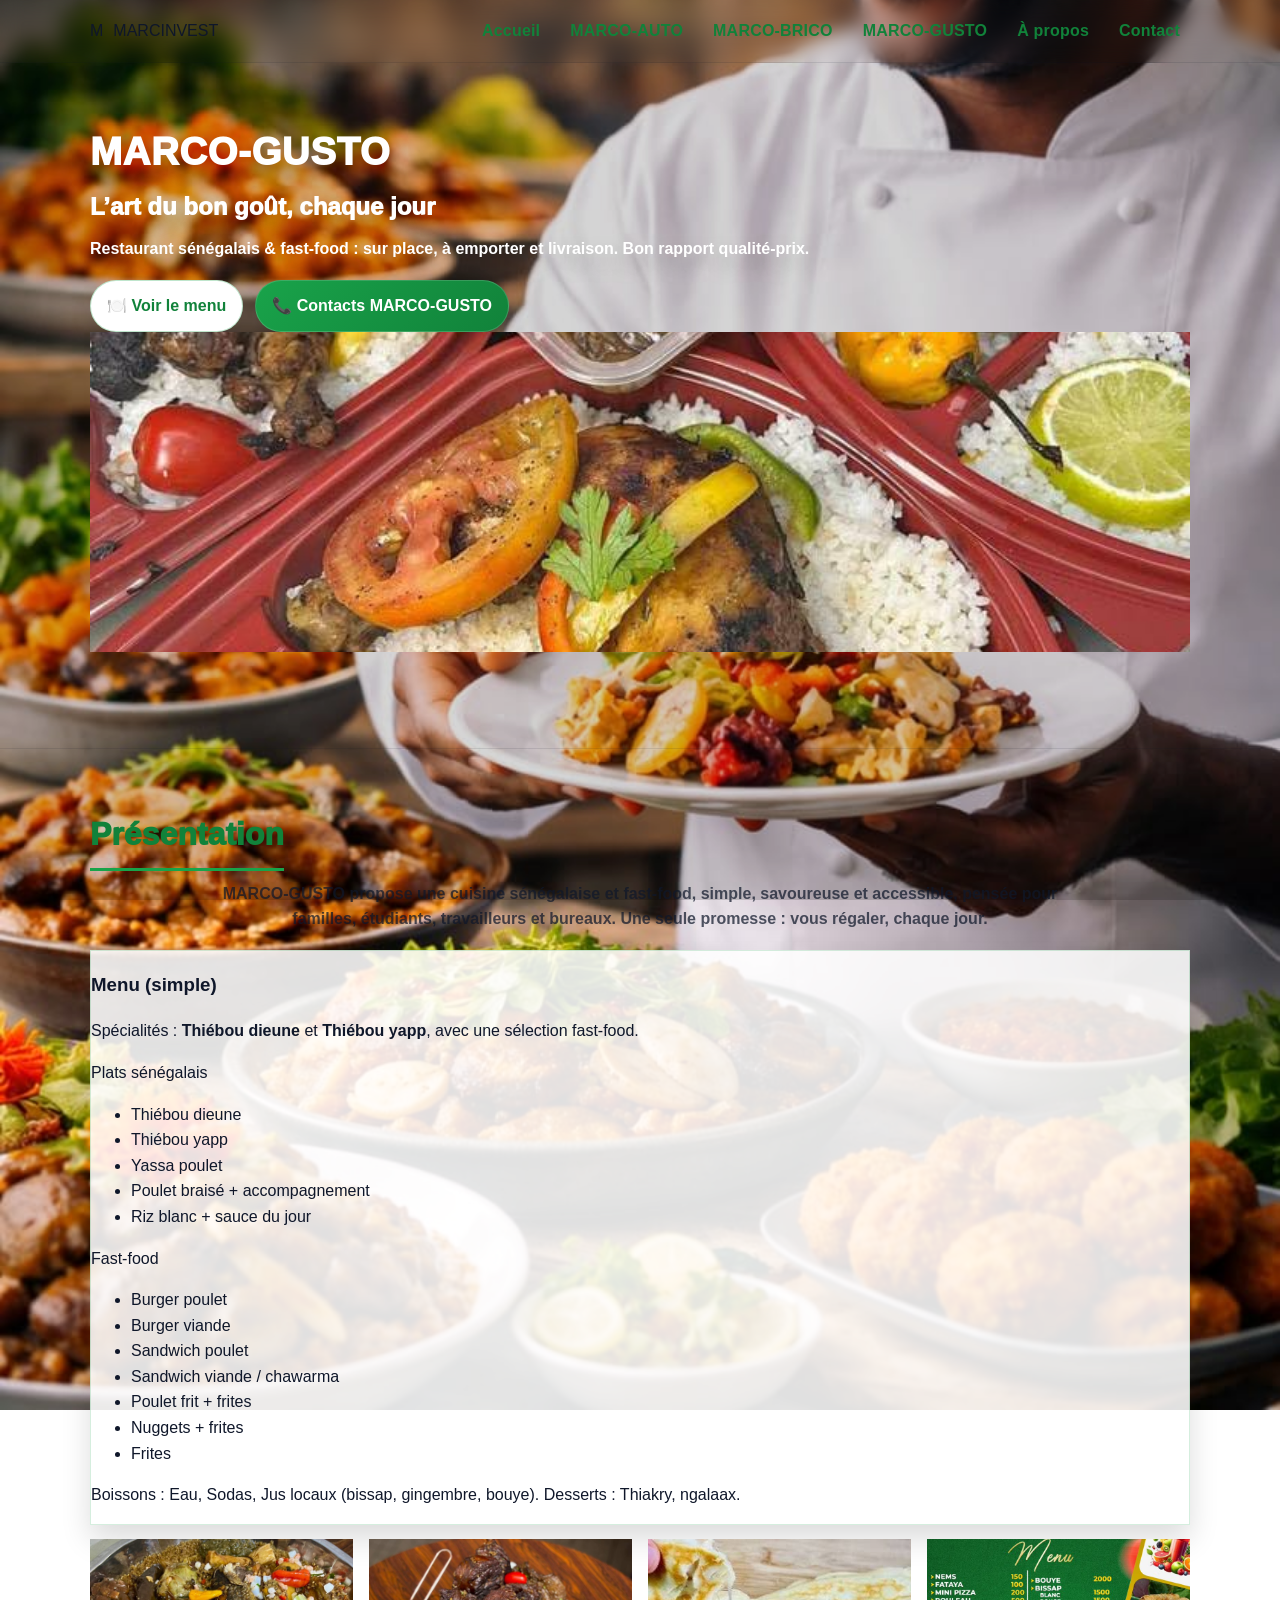
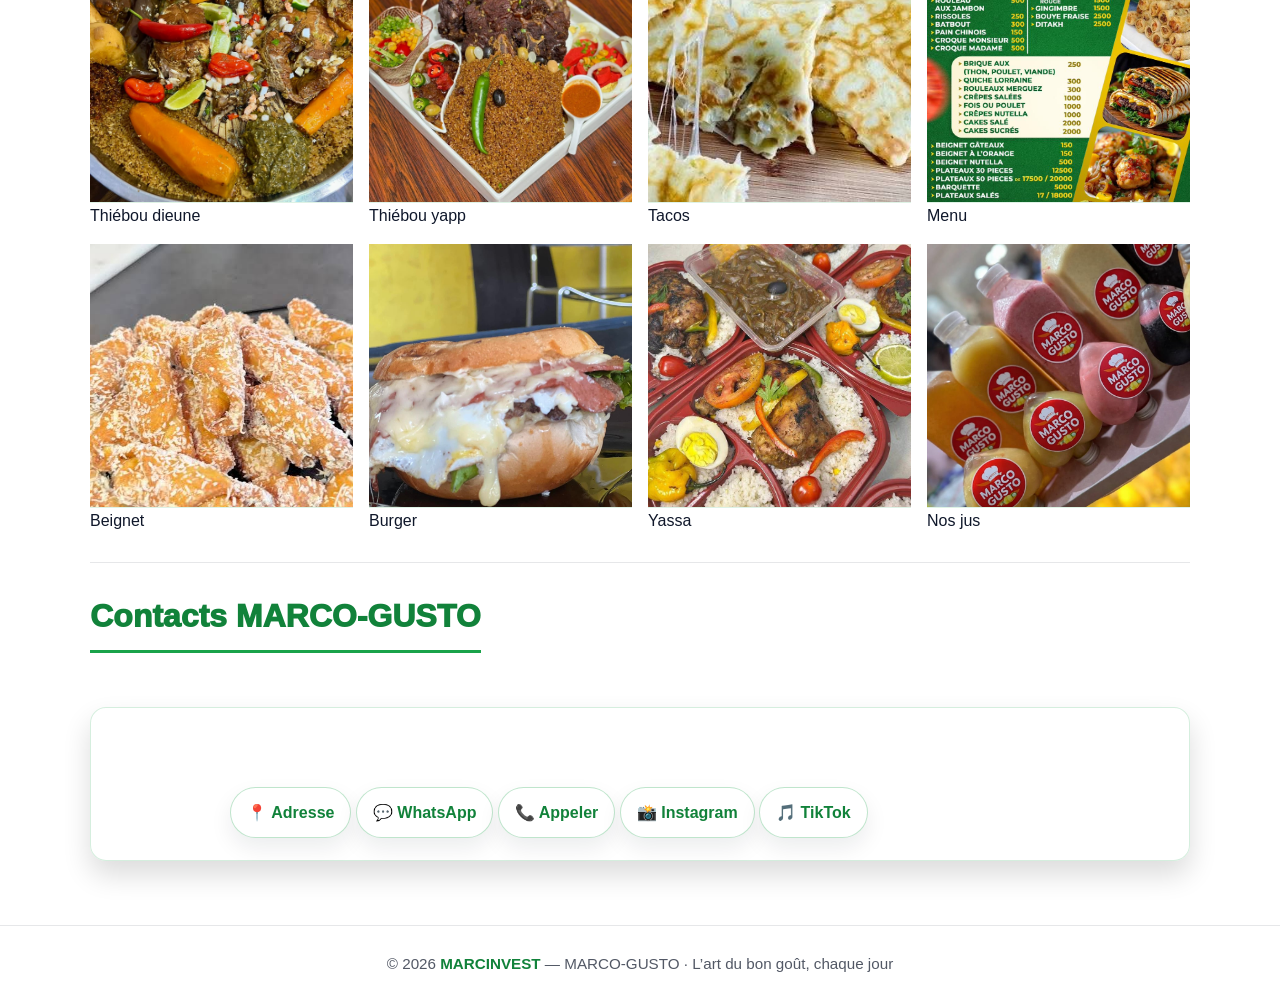
<file: marco-gusto.html>
<!DOCTYPE html>
<html lang="fr">
<head>
  <meta charset="UTF-8" />
  <meta name="viewport" content="width=device-width, initial-scale=1.0" />
  <title>MARCO-GUSTO — L’art du bon goût, chaque jour</title>
  <meta name="description" content="MARCO-GUSTO : restaurant sénégalais & fast-food. Sur place, à emporter et livraison. Bon rapport qualité-prix." />
  <link rel="stylesheet" href="style.css" />
</head>

<body class="page-gusto">

  <!-- NAV -->
  <div class="nav">
    <div class="container nav-inner">
      <div class="brand">
        <div class="brand-badge">M</div>
        <span>MARCINVEST</span>
      </div>

      <div class="nav-links">
        <a href="index.html">Accueil</a>
        <a href="marco-auto.html">MARCO-AUTO</a>
        <a href="marco-brico.html">MARCO-BRICO</a>
        <a href="marco-gusto.html">MARCO-GUSTO</a>
        <a href="apropos.html">À propos</a>
        <a href="contact.html">Contact</a>
      </div>
    </div>
  </div>

  <!-- HERO -->
  <header class="hero gusto-hero">
    <div class="container hero-grid">
      <div class="hero-left">
        <h1 class="hero-title">MARCO-GUSTO</h1>
        <p class="hero-slogan">L’art du bon goût, chaque jour</p>
        <p class="hero-sub">
          Restaurant <strong>sénégalais & fast-food</strong> : sur place, à emporter et livraison. Bon rapport qualité-prix.
        </p>

        <div class="hero-actions">
          <a class="btn secondary" href="#menu">🍽️ Voir le menu</a>
          <a class="btn" href="#contacts">📞 Contacts MARCO-GUSTO</a>
        </div>
      </div>

      <!-- Image héro (tu peux la garder ou la remplacer plus tard) -->
      <div class="hero-mini" aria-label="Image MARCO-GUSTO">
        <div class="media">
          <img src="MEDIA/yassa.jpeg" alt="MARCO-GUSTO" loading="lazy" />
        </div>
      </div>
    </div>
  </header>

  <hr class="hr" />

  <main class="section">
    <div class="container">

      <h2 class="section-title">Présentation</h2>
      <p class="section-sub">
        MARCO-GUSTO propose une cuisine sénégalaise et fast-food, simple, savoureuse et accessible, pensée pour familles, étudiants,
        travailleurs et bureaux. Une seule promesse : vous régaler, chaque jour.
      </p>

      <section id="menu">
        <div class="menu-box">
          <h3>Menu (simple)</h3>
          <p class="menu-intro">
            Spécialités : <strong>Thiébou dieune</strong> et <strong>Thiébou yapp</strong>, avec une sélection fast-food.
          </p>

          <div class="menu-cols">
            <div>
              <p class="menu-col-title">Plats sénégalais</p>
              <ul class="menu-list">
                <li>Thiébou dieune</li>
                <li>Thiébou yapp</li>
                <li>Yassa poulet</li>
                <li>Poulet braisé + accompagnement</li>
                <li>Riz blanc + sauce du jour</li>
              </ul>
            </div>

            <div>
              <p class="menu-col-title">Fast-food</p>
              <ul class="menu-list">
                <li>Burger poulet</li>
                <li>Burger viande</li>
                <li>Sandwich poulet</li>
                <li>Sandwich viande / chawarma</li>
                <li>Poulet frit + frites</li>
                <li>Nuggets + frites</li>
                <li>Frites</li>
              </ul>
            </div>
          </div>

          <p class="menu-foot">
            Boissons : Eau, Sodas, Jus locaux (bissap, gingembre, bouye). Desserts : Thiakry, ngalaax.
          </p>
        </div>

        <!-- Galerie photos menus -->
        <div class="menu-gallery" aria-label="Galerie des menus MARCO-GUSTO">
          <div class="menu-item">
            <div class="menu-media"><img src="MEDIA/tidieun.jpeg" alt="Thiéboudienne" loading="lazy"></div>
            <div class="menu-caption">Thiébou dieune</div>
          </div>

          <div class="menu-item">
            <div class="menu-media"><img src="MEDIA/yapp.jpeg" alt="Thiébou yapp" loading="lazy"></div>
            <div class="menu-caption">Thiébou yapp</div>
          </div>

          <div class="menu-item">
            <div class="menu-media"><img src="MEDIA/tacos.jpeg" alt="Tacos" loading="lazy"></div>
            <div class="menu-caption">Tacos</div>
          </div>

          <div class="menu-item">
            <div class="menu-media"><img src="MEDIA/menu.jpeg" alt="Fataya" loading="lazy"></div>
            <div class="menu-caption">Menu</div>
          </div>

          <div class="menu-item">
            <div class="menu-media"><img src="MEDIA/beignet.jpeg" alt="Beignet" loading="lazy"></div>
            <div class="menu-caption">Beignet</div>
          </div>

          <div class="menu-item">
            <div class="menu-media"><img src="MEDIA/burger.jpeg" alt="Burger" loading="lazy"></div>
            <div class="menu-caption">Burger</div>
          </div>

          <div class="menu-item">
            <div class="menu-media"><img src="MEDIA/yassa.jpeg" alt="Yassa" loading="lazy"></div>
            <div class="menu-caption">Yassa</div>
          </div>

          <div class="menu-item">
            <div class="menu-media"><img src="MEDIA/jus.jpeg" alt="Jus" loading="lazy"></div>
            <div class="menu-caption">Nos jus</div>
          </div>
        </div>
      </section>

      <hr class="hr" />

      <section id="contacts">
        <h2 class="section-title">Contacts MARCO-GUSTO</h2>

        <div class="cta">
          <div>
            <h3>Commander / Réserver</h3>
            <p>Sur place • À emporter • Livraison</p>

            <div class="contact-row">
              <span class="badge">Réponse rapide</span>

              <a class="btn secondary"
                 href="https://maps.app.goo.gl/CWBWAMG2bhWxg8sS7"
                 target="_blank" rel="noopener"
                 title="Voir l'adresse MARCO-GUSTO">
                📍 Adresse
              </a>

              <a class="btn secondary"
                 href="https://wa.me/221777114100"
                 target="_blank" rel="noopener"
                 title="WhatsApp MARCO-GUSTO">
                💬 WhatsApp
              </a>

              <a class="btn secondary"
                 href="tel:+221777114100"
                 title="Téléphone MARCO-GUSTO">
                📞 Appeler
              </a>

              <a class="btn secondary"
                 href="#"
                 title="Instagram MARCO-GUSTO">
                📸 Instagram
              </a>

              <a class="btn secondary"
                 href="#"
                 title="TikTok MARCO-GUSTO">
                🎵 TikTok
              </a>
            </div>
          </div>
        </div>
      </section>

    </div>
  </main>

  <footer class="footer">
    © 2026 <strong>MARCINVEST</strong> — MARCO-GUSTO · L’art du bon goût, chaque jour
  </footer>

</body>
</html>
</file>
<file: style.css>
/* =========================
   MARCINVEST — STYLE GLOBAL
   Vert / Blanc — Pro & lisible
   (CSS nettoyé : doublons supprimés, règles écrasées retirées)
========================= */

/* ===== Variables ===== */
:root{
  --green:#19a34a;
  --green-dark:#11823a;
  --green-soft:#e8f5ec;

  --bg:#ffffff;
  --text:#0f172a;
  --muted:rgba(15,23,42,0.72);

  --radius:16px;
  --shadow: 0 14px 28px rgba(15,23,42,0.10);
  --shadow-soft: 0 10px 22px rgba(15,23,42,0.08);
}

/* ===== Reset léger ===== */
*{ box-sizing:border-box; }
html{ scroll-behavior:smooth; }
body{
  margin:0;
  font-family: Arial, Helvetica, sans-serif;
  background: var(--bg);
  color: var(--text);
  line-height:1.6;
}
a{ color:inherit; text-decoration:none; }
img{ max-width:100%; display:block; }

/* ===== Layout ===== */
.container{
  width: min(1100px, 92%);
  margin: 0 auto;
}
.hr{
  height:1px;
  background: rgba(15,23,42,0.10);
  border:0;
  margin: 28px 0;
}

/* =========================
   NAV
========================= */
.nav{
  position: sticky;
  top:0;
  z-index:100;
  background: rgba(255,255,255,0.90);
  backdrop-filter: blur(10px);
  border-bottom: 1px solid rgba(15,23,42,0.10);
}
.nav-inner{
  display:flex;
  align-items:center;
  justify-content:space-between;
  gap: 16px;
  padding: 10px 0;
}
.brand{
  display:flex;
  align-items:center;
  gap: 10px;
}
.brand-logo{
  width: 64px;
  height: 64px;
  object-fit: cover;
  border-radius: 12px;
  border: 1px solid rgba(25,163,74,0.25);
  box-shadow: 0 10px 20px rgba(15,23,42,0.10);
}

/* Liens à droite + espace réduit */
.nav-links{
  margin-left:auto;
  display:flex;
  align-items:center;
  justify-content:flex-end;
  gap: 10px;
  flex-wrap: wrap;
}
.nav-links a{
  padding: 8px 10px;
  border-radius: 999px;
  font-weight: 800;
  letter-spacing: .2px;
  color: var(--green-dark);
  transition: transform .15s ease, background .15s ease, box-shadow .15s ease;
}
.nav-links a:hover{
  background: rgba(25,163,74,0.10);
  box-shadow: 0 10px 18px rgba(15,23,42,0.08);
  transform: translateY(-1px);
}

/* =========================
   BOUTONS
========================= */
.btn{
  display:inline-flex;
  align-items:center;
  justify-content:center;
  gap: 8px;
  padding: 12px 16px;
  border-radius: 999px;
  border: 1px solid rgba(255,255,255,0.16);
  background: linear-gradient(135deg, var(--green), var(--green-dark));
  color:#fff;
  font-weight: 900;
  box-shadow: var(--shadow-soft);
  transition: transform .15s ease, filter .15s ease, box-shadow .15s ease;
}
.btn:hover{
  transform: translateY(-2px);
  filter: brightness(1.03);
  box-shadow: var(--shadow);
}
.btn.secondary{
  background: #fff;
  color: var(--green-dark);
  border: 1px solid rgba(25,163,74,0.28);
}
.btn.secondary:hover{
  background: rgba(25,163,74,0.08);
}

/* =========================
   HERO (base)
   IMPORTANT : pas de background global
========================= */
.hero{
  position: relative;
  padding: 58px 0 68px;
  background: #ffffff; /* par défaut (autres pages) */
  overflow:hidden;
}
.hero > .container{
  position: relative;
  z-index: 1;
}
.hero-actions{
  display:flex;
  gap: 12px;
  flex-wrap: wrap;
  margin-top: 14px;
}

/* Textes hero (base) */
.hero-title{
  margin:0 0 6px;
  color: var(--green-dark);
  font-weight: 1000;
  letter-spacing: .6px;
  font-size: clamp(1.8rem, 3vw, 2.4rem);
}
.hero-slogan{
  margin:0 0 10px;
  font-weight: 1000;
  font-size: clamp(1.2rem, 2.4vw, 1.5rem);
  color: #0f3d23;
}
.hero-sub{
  margin:0 0 18px;
  max-width: 760px;
  color: var(--muted);
  font-weight: 700;
}

/* =========================
   ACCUEIL — background UNIQUEMENT sur .home
========================= */
.home .hero{
  min-height: 76vh;
  display:flex;
  align-items:center;

  background-image: url("MEDIA/pole-bg.jpeg");
  background-size: cover;
  background-position: center;
  background-repeat: no-repeat;
}
.home .hero::before{
  content:"";
  position:absolute;
  inset:0;
  background:
    linear-gradient(
      90deg,
      rgba(0,0,0,0.62) 0%,
      rgba(0,0,0,0.45) 35%,
      rgba(0,0,0,0.20) 65%,
      rgba(0,0,0,0.10) 100%
    );
}
.home .hero-title,
.home .hero-slogan,
.home .hero-sub{
  color:#fff;
  text-shadow: 0 10px 26px rgba(0,0,0,0.35);
}
.home .hero-sub{ color: rgba(255,255,255,0.92); }

/* =========================
   SECTION (base)
========================= */
.section{ padding: 32px 0; }

/* =========================
   ACCUEIL — section pôles avec background (accueil seulement)
========================= */
.home #poles.section{
  position: relative;
  background-image: url("MEDIA/invest-bg.jpeg");
  background-size: cover;
  background-position: center;
  background-repeat: no-repeat;
  overflow:hidden;
}
.home #poles.section::before{
  content:"";
  position:absolute;
  inset:0;
  background: rgba(255,255,255,0.72);
}
.home #poles.section > .container{
  position: relative;
  z-index: 1;
}

/* Titre sections */
.section-title{
  margin: 0 0 10px;
  text-align:center;
  color: var(--green-dark);
  font-size: 2rem;
  font-weight: 1000;
  display: inline-block;
  padding-bottom: 8px;
  border-bottom: 3px solid var(--green);
}
.section-sub{
  margin: 0 auto 18px;
  text-align:center;
  max-width: 900px;
  color: var(--muted);
  font-weight: 700;
}

/* Cartes */
.cards{
  display:grid;
  grid-template-columns: repeat(3, minmax(0,1fr));
  gap: 18px;
}
.card{
  background: rgba(255,255,255,0.92);
  color: #111;
  border-radius: var(--radius);
  padding: 18px;
  border: 1px solid rgba(25,163,74,0.18);
  box-shadow: var(--shadow-soft);
  transition: transform .15s ease, box-shadow .15s ease;
}
.card:hover{
  transform: translateY(-3px);
  box-shadow: var(--shadow);
}
.card h3{
  margin:0 0 8px;
  color: var(--green-dark);
  font-size: 1.15rem;
  font-weight: 1000;
  text-decoration: underline;
  text-decoration-thickness: 2px;
  text-underline-offset: 6px;
}
.card p{ margin:0; opacity:.92; }

.tagline{
  display:inline-block;
  margin: 0 0 10px;
  padding: 6px 10px;
  border-radius: 999px;
  background: rgba(25,163,74,0.10);
  border: 1px solid rgba(25,163,74,0.22);
  color: var(--green-dark);
  font-weight: 900;
  font-size: .92rem;
}

/* CTA */
.cta{
  margin-top: 44px;
  border-radius: var(--radius);
  background: linear-gradient(135deg, var(--green), var(--green-dark));
  padding: 22px;
  display:flex;
  align-items:center;
  justify-content:space-between;
  gap: 12px;
  flex-wrap: wrap;
  color:#fff;
  box-shadow: var(--shadow);
}
.cta h3{ margin:0; font-size:1.2rem; font-weight: 1000; }
.cta p{ margin:0; opacity:.95; font-weight: 700; }

/* =========================
   FOOTER
========================= */
.footer{
  margin-top: 32px;
  background: #ffffff;
  border-top: 1px solid rgba(15,23,42,0.10);
  padding: 26px 0;
  color: rgba(15,23,42,0.72);
  text-align:center;
  font-size: .95rem;
}
.footer strong{ color: var(--green-dark); }

/* =========================
   BONUS
========================= */
::selection{ background: rgba(25,163,74,0.22); }

/* =========================
   MARCO-AUTO (UNIQUEMENT) — design actuel conservé
   ⚠️ body doit avoir class="page-auto"
========================= */
body.page-auto .hero{
  position: relative;
  min-height: 86vh;
  background: url("MEDIA/auto-bg.jpeg") center / cover no-repeat;
  overflow: hidden;
}
body.page-auto .hero::before{
  content:"";
  position:absolute;
  inset:0;
  background:
    linear-gradient(180deg, rgba(255,255,255,0.22) 0%, rgba(255,255,255,0.10) 55%, rgba(255,255,255,0.22) 100%),
    radial-gradient(circle at 50% 20%, rgba(255,255,255,0.20), rgba(255,255,255,0.00) 60%);
  pointer-events:none;
}
body.page-auto .hero > .container{ position: relative; z-index:1; }

/* Hero compact centré */
body.page-auto .hero-auto-wrap{
  position: relative;
  z-index: 1;
  display: flex;
  justify-content: center;
  align-items: flex-start;
  padding: 32px 0 56px;
}
body.page-auto .hero-auto-card{
  width: min(620px, 94%);
  text-align: center;
  background: rgba(255,255,255,0.86);
  border: 1px solid rgba(25,163,74,0.22);
  border-radius: 18px;
  padding: 18px 18px 16px;
  box-shadow: 0 14px 28px rgba(0,0,0,0.14);
}
body.page-auto .hero-title{ color: var(--green-dark); }
body.page-auto .hero-slogan{ color: #0f3d23; font-weight: 900; }
body.page-auto .hero-sub{ color: rgba(15,23,42,0.78); }

/* Montage horizontal 300px + 16px */
body.page-auto .montage{
  display:flex;
  gap:16px;
  align-items: stretch;
  justify-content: flex-start;
  flex-wrap: wrap;
}
body.page-auto .montage .montage-item{
  width:300px;
  border-radius: 18px;
  overflow:hidden;
  position: relative;
  border: 1px solid rgba(255,255,255,.22);
  box-shadow: 0 12px 26px rgba(0,0,0,.25);
  background: rgba(255,255,255,.08);
}
body.page-auto .montage .montage-item img{
  width:100%;
  height:100%;
  max-height:360px;
  object-fit: cover;
  object-position: center;
  display:block;
}
body.page-auto .montage .montage-badge{
  position:absolute;
  top:10px; left:10px;
  padding: 6px 10px;
  border-radius: 999px;
  font-weight: 900;
  font-size: .9rem;
  background: rgba(0,0,0,.55);
  color:#fff;
  border: 1px solid rgba(255,255,255,.22);
}

/* Services + Flotte : pas besoin de fond auto ici (demandé) -> on garde lisible */
body.page-auto .two-col{
  display:grid;
  grid-template-columns: 1.15fr 0.85fr;
  gap: 18px;
  align-items: start;
}
body.page-auto .panel{
  background:#ffffff;
  color:#111;
  border-radius: var(--radius);
  border:1px solid rgba(25,163,74,0.22);
  box-shadow: 0 10px 22px rgba(0,0,0,0.10);
  padding:18px;
}
body.page-auto .list{
  margin: 10px 0 0;
  padding-left: 18px;
  opacity: .92;
}
body.page-auto .badge{
  display:inline-block;
  margin: 0 0 10px;
  padding: 6px 10px;
  border-radius: 999px;
  background: rgba(25,163,74,0.10);
  border: 1px solid rgba(25,163,74,0.25);
  color: #1b6a2f;
  font-weight: 900;
  font-size: .92rem;
}

/* Flotte : cartes 300px + 16px, images bien cadrées */
body.page-auto .fleet{
  display:flex;
  gap:16px;
  flex-wrap: wrap;
}
body.page-auto .fleet-card{
  width: 300px;
  background: rgba(255,255,255,0.92);
  color:#111;
  border-radius: 16px;
  overflow:hidden;
  border:1px solid rgba(25,163,74,0.22);
  box-shadow: 0 12px 24px rgba(0,0,0,0.10);
  display:flex;
  flex-direction: column;
}
body.page-auto .fleet-media{
  height: 200px;
  overflow:hidden;
  background: rgba(25,163,74,0.08);
}
body.page-auto .fleet-media img{
  width:100%;
  height:100%;
  object-fit: cover;
  object-position: center;
  display:block;
  filter: saturate(1.05) contrast(1.02);
}
body.page-auto .fleet-body{ padding: 12px 12px 14px; }
body.page-auto .fleet-title{ margin:0 0 6px; font-weight:900; color: var(--green-dark); }
body.page-auto .fleet-desc{ margin:0; opacity:.92; font-size:.95rem; }

/* =========================
   MARCO-BRICO (UNIQUEMENT)
   ⚠️ body doit avoir class="page-brico"
   - background partout + lisibilité
   - produits 4 colonnes
   - partenaires alignement horizontal (flex)
   - images redimensionnées (pas disproportion)
   - "Votre quincaillerie digitale..." en blanc
========================= */
body.page-brico{
  background: url("MEDIA/brico-bg.jpeg") center / cover no-repeat fixed;
}
body.page-brico::before{
  content:"";
  position: fixed;
  inset: 0;
  background: rgba(0,0,0,0.18);
  pointer-events: none;
  z-index: 0;
}
body.page-brico .nav,
body.page-brico .hero,
body.page-brico .section,
body.page-brico .footer{
  position: relative;
  z-index: 1;
  background: transparent;
}

/* Hero : garder le style actuel, mais rendre le sous-texte en blanc */
body.page-brico header.hero .hero-sub{
  color: #ffffff !important;
  text-shadow: 0 10px 22px rgba(0,0,0,0.35);
}

/* Surface claire pour contenu (catalogue / partenaires) */
body.page-brico #catalogue .container{
  background: rgba(255,255,255,0.86);
  border: 1px solid rgba(25,163,74,0.18);
  border-radius: 18px;
  padding: 22px;
  box-shadow: 0 14px 28px rgba(0,0,0,0.16);
}

/* Toolbar inputs (si présents) */
body.page-brico .select,
body.page-brico .search{
  border-radius: 12px;
  padding: 12px 12px;
  border: 1px solid rgba(17,130,58,0.25);
  outline: none;
  font-weight: 700;
  background: #fff;
}
body.page-brico .search{ min-width: 220px; width: min(360px, 100%); }

/* Produits : 4 par ligne */
body.page-brico .products{
  margin-top: 14px;
  display:grid;
  grid-template-columns: repeat(4, minmax(0, 1fr));
  gap: 14px;
}
body.page-brico .product{
  background:#ffffff;
  color:#111;
  border-radius: 14px;
  overflow:hidden;
  border: 1px solid rgba(25,163,74,0.22);
  box-shadow: 0 10px 22px rgba(0,0,0,0.16);
  display:flex;
  flex-direction:column;
}

/* ✅ Médias produits : uniformes, pas de déformation */
body.page-brico .p-media{
  height: 190px;         /* fixe -> plus propre */
  overflow: hidden;
  background: rgba(25,163,74,0.08);
}
body.page-brico .p-media img{
  width:100%;
  height:100%;
  object-fit: cover;
  object-position: center;
  display:block;
}

body.page-brico .p-body{
  padding: 12px 12px 14px;
  display:flex;
  flex-direction:column;
  gap:8px;
}
body.page-brico .p-title{ margin:0; font-weight:900; color: var(--green-dark); }
body.page-brico .p-cat{ font-size:.9rem; font-weight:900; color:#1b6a2f; opacity:.95; }
body.page-brico .p-price{ font-weight:900; color:#111; }
body.page-brico .p-note{ margin:0; font-size:.92rem; opacity:.9; }
body.page-brico .p-actions{ display:flex; gap:10px; flex-wrap:wrap; margin-top:6px; }

/* Partenaires : alignement horizontal (flex) */
body.page-brico .partner-grid{
  margin-top: 12px;
  display:flex;
  gap: 12px;
  flex-wrap: wrap;          /* reste horizontal + passe à la ligne si besoin */
  align-items:center;
  justify-content:center;
}
body.page-brico .partner-item{
  background:#ffffff;
  border-radius: 14px;
  border: 1px solid rgba(25,163,74,0.22);
  padding: 14px;
  min-height: 76px;
  width: 160px;             /* rend l’alignement stable */
  display:flex;
  align-items:center;
  justify-content:center;
  box-shadow: 0 10px 20px rgba(0,0,0,0.14);
}
body.page-brico .partner-item img{
  max-width:100%;
  max-height: 42px;
  width:auto;
  height:auto;
  object-fit: contain;
}

/* =========================
   MARCO-GUSTO (UNIQUEMENT)
   ⚠️ body doit avoir class="page-gusto"
   - background partout
   - galerie 4 par ligne
   - images bien cadrées
========================= */
body.page-gusto{
  background: url("MEDIA/gusto-bg.jpeg") center / cover no-repeat fixed;
}
body.page-gusto::before{
  content:"";
  position: fixed;
  inset: 0;
  background: rgba(0,0,0,0.16);
  pointer-events: none;
  z-index: 0;
}
body.page-gusto .nav,
body.page-gusto .hero,
body.page-gusto .section,
body.page-gusto .footer{
  position: relative;
  z-index: 1;
  background: transparent;
}

/* Hero : textes blancs (GUSTO) */
body.page-gusto header.hero .hero-title,
body.page-gusto header.hero .hero-slogan,
body.page-gusto header.hero .hero-sub{
  color: #ffffff !important;
  text-shadow: 0 10px 22px rgba(0,0,0,0.35);
}

/* Menu box + CTA : lisibles */
body.page-gusto .menu-box,
body.page-gusto .cta{
  background: rgba(255,255,255,0.88);
  border: 1px solid rgba(25,163,74,0.18);
  box-shadow: 0 14px 28px rgba(0,0,0,0.14);
}

/* Hero mini image droite : cadrage propre */
body.page-gusto .hero-mini .media{ height: 320px; }
body.page-gusto .hero-mini img{
  width:100%;
  height:100%;
  object-fit: cover;
  object-position: center;
  display:block;
}

/* Galerie menu : 4 par ligne + images carrées */
body.page-gusto .menu-gallery{
  display:grid;
  grid-template-columns: repeat(4, minmax(0, 1fr));
  gap: 16px;
  margin-top: 14px;
}
body.page-gusto .menu-media{
  aspect-ratio: 1 / 1;
  overflow: hidden;
  background: rgba(25,163,74,0.08);
}
body.page-gusto .menu-media img{
  width:100%;
  height:100%;
  object-fit: cover;
  object-position: center;
  display:block;
}
body.page-gusto .menu-caption{
  background: rgba(255,255,255,0.92);
  border-top: 1px solid rgba(25,163,74,0.14);
}

/* =========================
   À PROPOS + CONTACT (FINAL-BG)
   ⚠️ body doit avoir class="page-final"
   - background sur hero + sections + footer
   - écritures lisibles, calibré
========================= */
body.page-final{
  background: url("MEDIA/final-bg.jpeg") center / cover no-repeat fixed;
}
body.page-final::before{
  content:"";
  position: fixed;
  inset: 0;
  background: rgba(0,0,0,0.18);
  pointer-events: none;
  z-index: 0;
}
body.page-final .nav,
body.page-final .hero,
body.page-final .section,
body.page-final .footer{
  position: relative;
  z-index: 1;
  background: transparent;
}

/* Hero textes blancs sur final-bg */
body.page-final header.hero .hero-title,
body.page-final header.hero .hero-slogan,
body.page-final header.hero .hero-sub{
  color:#ffffff !important;
  text-shadow: 0 10px 22px rgba(0,0,0,0.35);
}

/* À propos / contact : surfaces lisibles */
body.page-final .bio-card,
body.page-final .contact-info{
  background: rgba(255,255,255,0.10);
  border: 1px solid rgba(255,255,255,0.16);
  backdrop-filter: blur(6px);
  -webkit-backdrop-filter: blur(6px);
}

/* Contact : form-card reste blanc (déjà dans HTML), on le garde tel quel */

/* =========================
   RESPONSIVE GLOBAL
========================= */
@media (max-width: 980px){
  .cards{ grid-template-columns: 1fr; }
  .nav-links{ gap: 8px; }
  .brand-logo{ width: 56px; height: 56px; }

  /* Auto */
  body.page-auto .two-col{ grid-template-columns: 1fr; }
  body.page-auto .fleet{ flex-direction: column; }
  body.page-auto .fleet-card{ width: 100%; }

  /* Brico */
  body.page-brico .products{ grid-template-columns: repeat(2, minmax(0,1fr)); }
  body.page-brico .partner-item{ width: 150px; }

  /* Gusto */
  body.page-gusto .menu-gallery{ grid-template-columns: repeat(3, 1fr); }
  body.page-gusto .hero-mini .media{ height: 240px; }
}
@media (max-width: 520px){
  .nav-inner{ gap: 10px; }
  .nav-links a{ padding: 7px 9px; }
  .hero{ padding: 46px 0 56px; }

  body.page-brico .products{ grid-template-columns: 1fr; }
  body.page-gusto .menu-gallery{ grid-template-columns: repeat(2, 1fr); }
}
@media (max-width: 420px){
  body.page-gusto .menu-gallery{ grid-template-columns: 1fr; }
}
</file>
